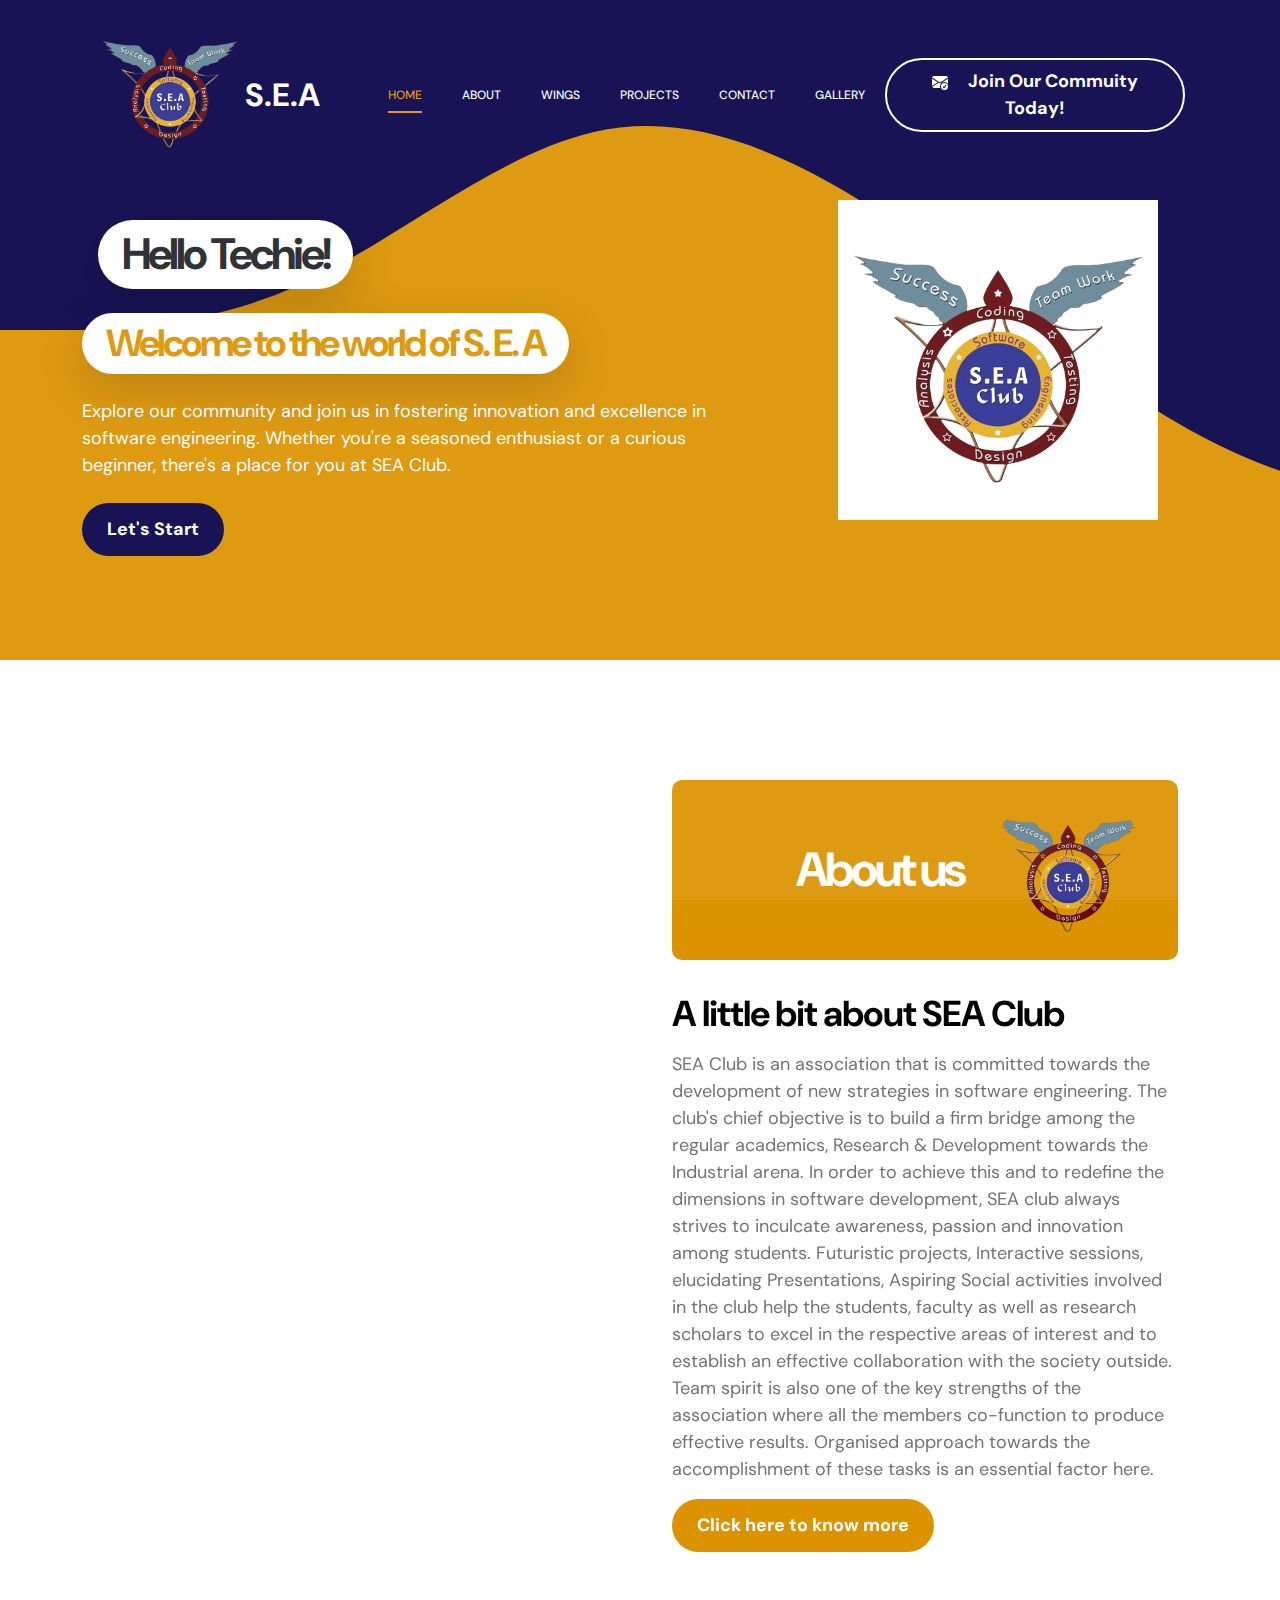
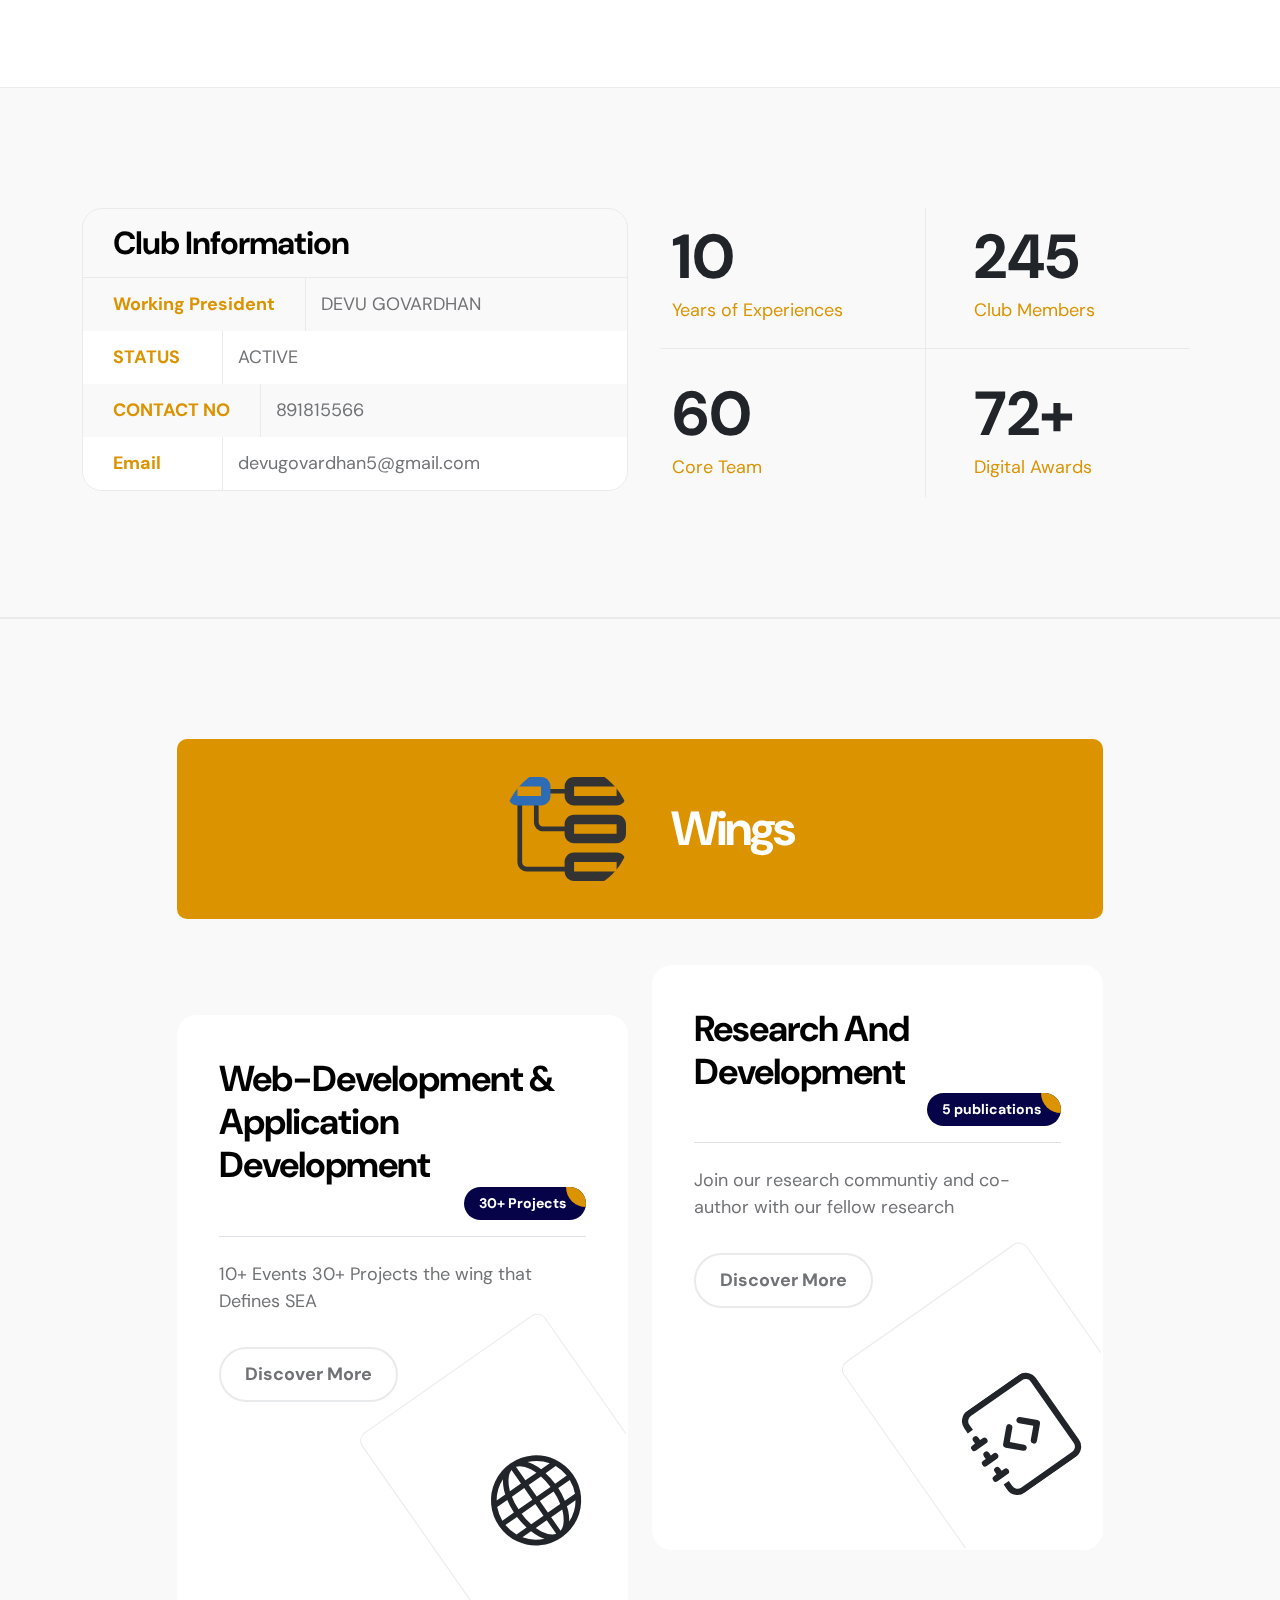
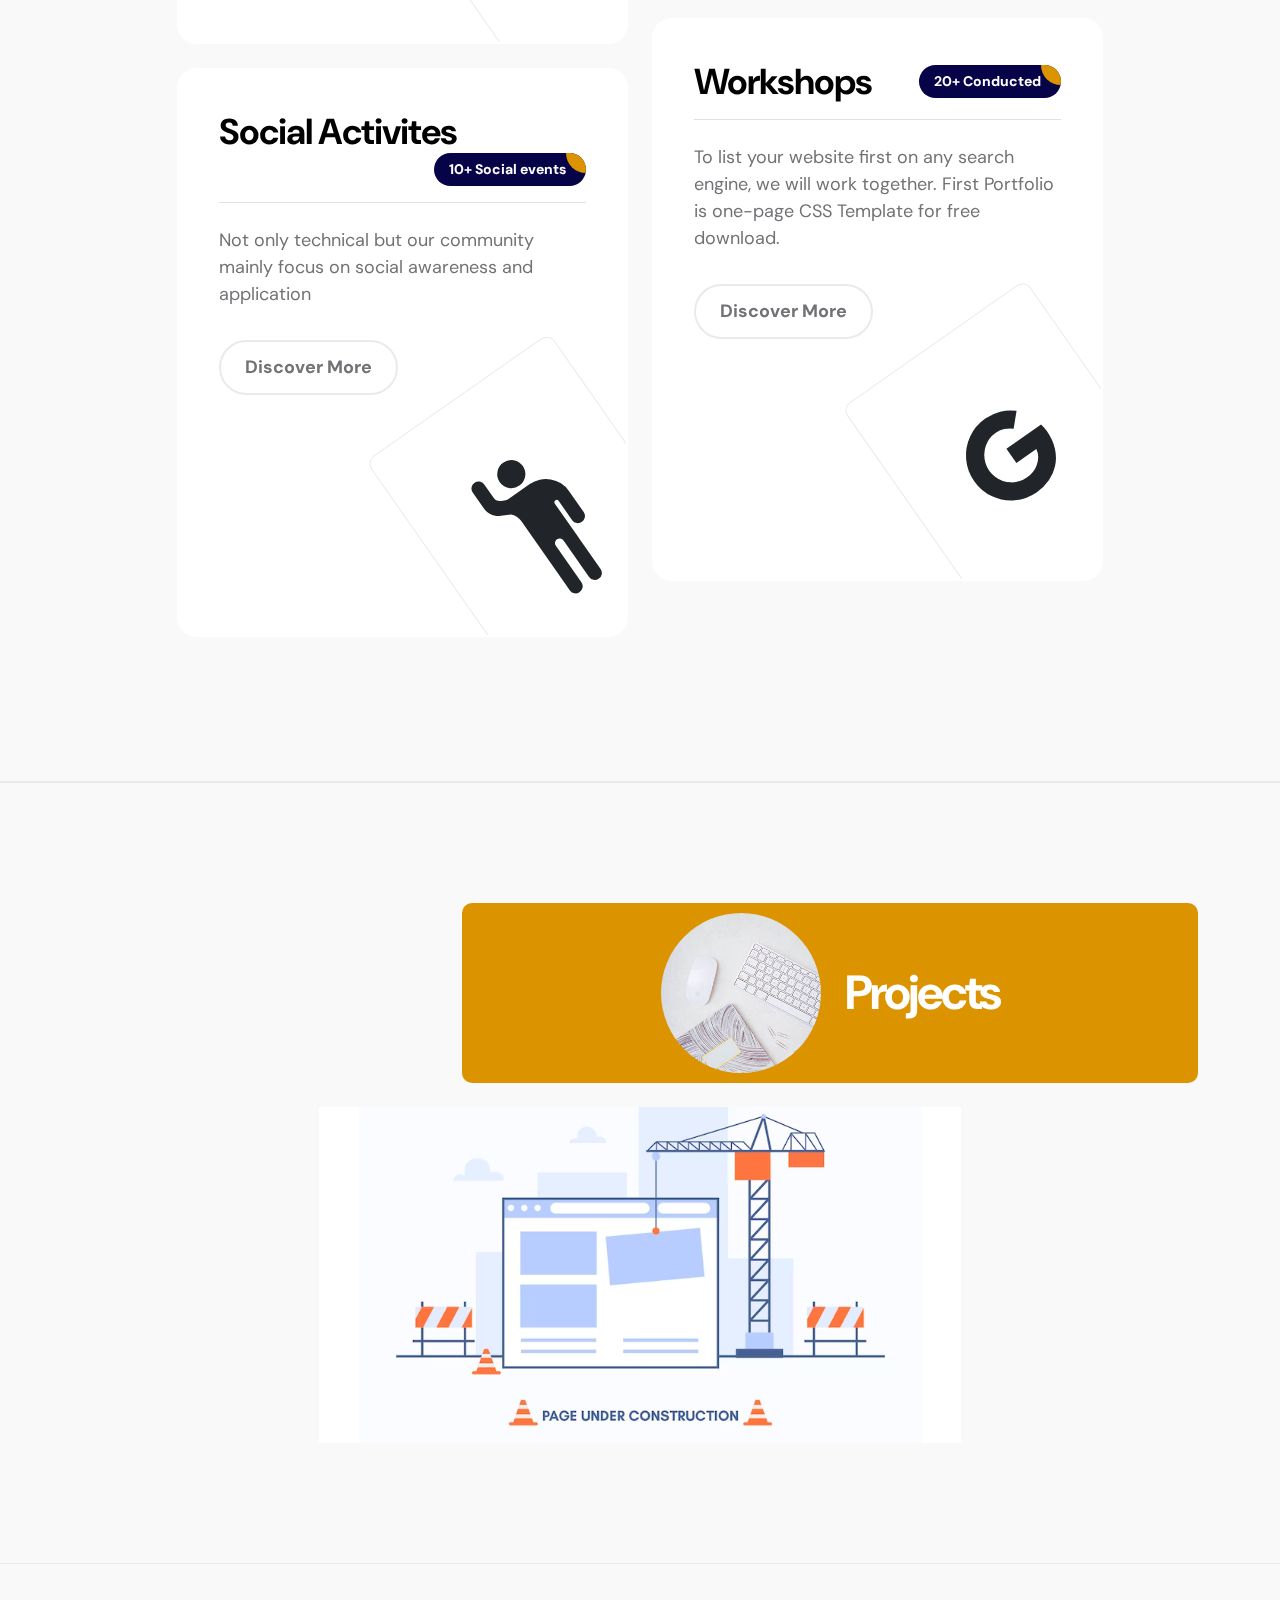
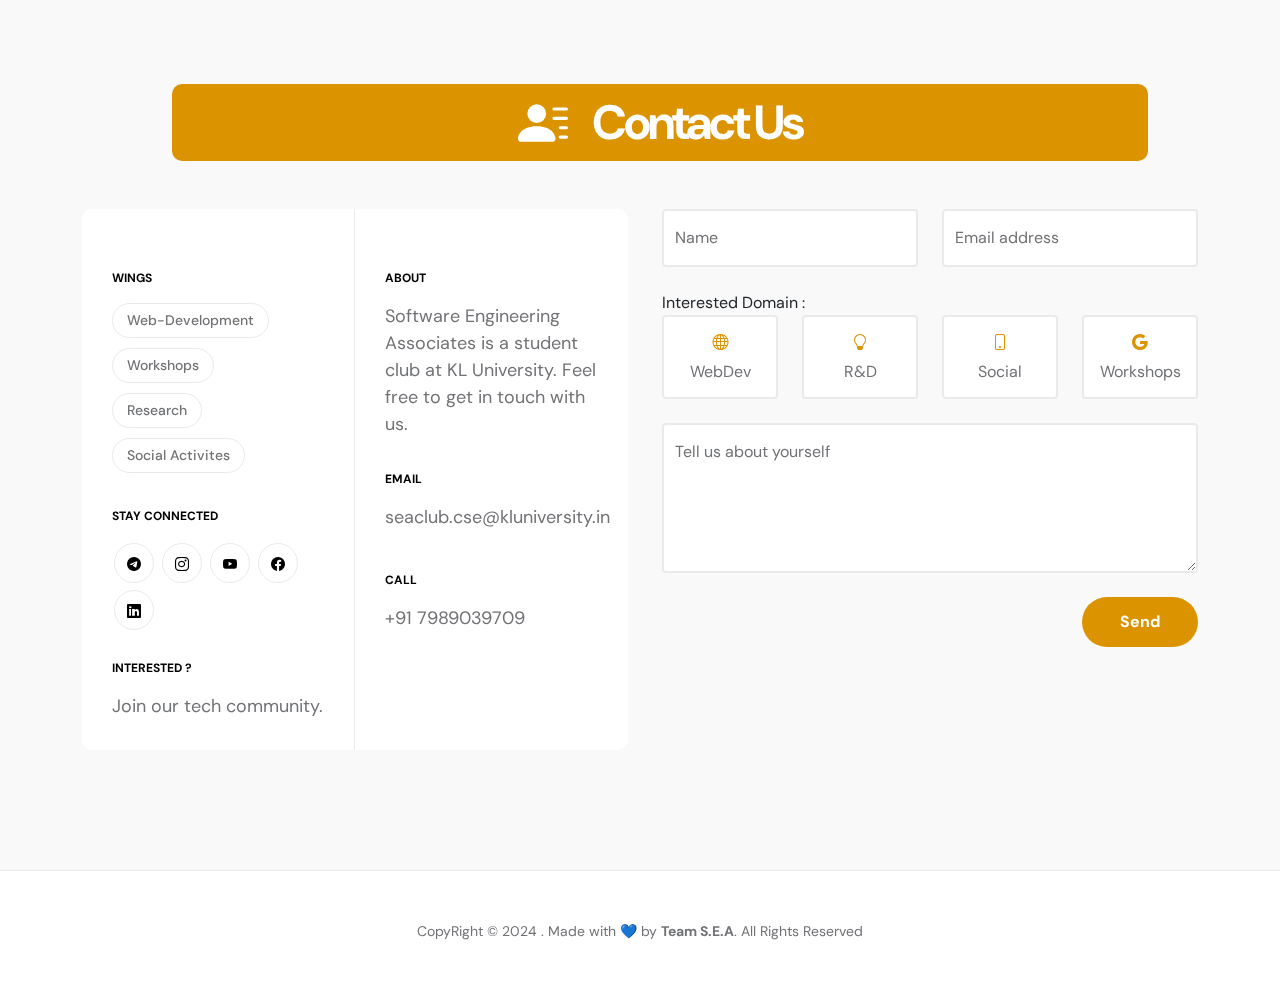
<file: index.html>
<!doctype html>
<html lang="en">
    <head>
        <meta charset="utf-8">
        <meta name="viewport" content="width=device-width, initial-scale=1">

        <meta name="description" content="">
        <meta name="author" content="TemplateMo">

        <title>SEA | Home</title>
        <link rel="icon" type="image/x-icon" href="/images/sea.png" style="object-fit: fill;">

        <!-- CSS FILES -->
        <link rel="preconnect" href="https://fonts.googleapis.com">
        
        <link rel="preconnect" href="https://fonts.gstatic.com" crossorigin>
        
        <link href="https://fonts.googleapis.com/css2?family=DM+Sans:wght@400;500;700&display=swap" rel="stylesheet">

        <link href="css/bootstrap.min.css" rel="stylesheet">

        <link href="css/bootstrap-icons.css" rel="stylesheet">

        <link href="css/magnific-popup.css" rel="stylesheet">

        <link href="css/templatemo-first-portfolio-style.css" rel="stylesheet">

        <style>
             .carousel-container {
            display: flex;
            justify-content: center;
            align-items: center;
            height: 75vh;
            width: 85vh;
            zoom: 4;
        }

        .zoom-out-image {
        width: 100%; /* Adjust the width as needed */
        max-width: 200px; /* Set a maximum width if necessary */
         /* Adjust the scale factor (less than 1 to zoom out) */
    }
        
        </style>
        

    </head>
    
    <body>

        <section class="preloader">
            <div class="spinner">
                <span class="spinner-rotate"></span>    
            </div>
        </section>

            <nav class="navbar navbar-expand-lg">
                <div class="container">

                    <button class="navbar-toggler" type="button" data-bs-toggle="collapse" data-bs-target="#navbarNav" aria-controls="navbarNav" aria-expanded="false" aria-label="Toggle navigation">
                        <span class="navbar-toggler-icon"></span>
                    </button>
                   

                   <a href="index.html"> <div style="height: 150px; width: 150px; background-image: url(images/sea.png); background-size: cover; background-repeat: no-repeat; margin-top: -10px;"></div></a>  
                    
                    <a href="index.html" class="navbar-brand mx-auto mx-lg-0">S.E.A</a>
                    
                    

                    
            

                    <div class="collapse navbar-collapse" id="navbarNav">
                        <ul class="navbar-nav ms-lg-5">
                            <li class="nav-item">
                                <a class="nav-link click-scroll" href="#section_1">Home</a>
                            </li>

                            <li class="nav-item">
                                <a class="nav-link click-scroll" href="#section_2">About</a>
                            </li>

                            <li class="nav-item">
                                <a class="nav-link click-scroll" href="#section_3">Wings</a>    
                            </li>

                            <li class="nav-item">
                                <a class="nav-link click-scroll" href="#section_4">Projects</a>
                            </li>

                            <li class="nav-item">
                                <a class="nav-link click-scroll" href="#section_5">Contact</a>
                            </li>
                            <li class="nav-item">
                                <a class="nav-link click-scroll" href="./galleryinterface.html">Gallery</a>
                            </li>
                        </ul>

                        <div class="d-lg-flex align-items-center d-none ms-auto">
                            <!-- Replace the existing icon with your SVG code -->
                           
                            
                            <a class="custom-btn btn" href="#section_5">
                                <svg xmlns="http://www.w3.org/2000/svg" width="16" height="16" fill="currentColor" class="bi bi-envelope-check-fill me-3" viewBox="0 0 16 16">
                                    <path d="M.05 3.555A2 2 0 0 1 2 2h12a2 2 0 0 1 1.95 1.555L8 8.414.05 3.555ZM0 4.697v7.104l5.803-3.558zM6.761 8.83l-6.57 4.026A2 2 0 0 0 2 14h6.256A4.493 4.493 0 0 1 8 12.5a4.49 4.49 0 0 1 1.606-3.446l-.367-.225L8 9.586l-1.239-.757ZM16 4.697v4.974A4.491 4.491 0 0 0 12.5 8a4.49 4.49 0 0 0-1.965.45l-.338-.207z"/>
                                    <path d="M16 12.5a3.5 3.5 0 1 1-7 0 3.5 3.5 0 0 1 7 0m-1.993-1.679a.5.5 0 0 0-.686.172l-1.17 1.95-.547-.547a.5.5 0 0 0-.708.708l.774.773a.75.75 0 0 0 1.174-.144l1.335-2.226a.5.5 0 0 0-.172-.686Z"/>
                                </svg>
                                Join Our Commuity Today!
                            </a>
                        </div>
                        
                    </div>
                    
                </div>
                
            </nav>

            <main>
                
                <section class="hero d-flex justify-content-center align-items-center" id="section_1">
                    <div class="container">
                        <div class="row">
                            
                            <div class="col-lg-7 col-12">
                                <div class="hero-text">
                                    <div class="hero-title-wrap d-flex align-items-center mb-4">
                                        
                                    
                                        <h1 class="hero-title ms-3 mb-0">Hello Techie!</h1>
                                    </div>

                                    <h2 class="mb-4">Welcome to the world of S. E. A </h2>
                                    <p class="mb-4" style="color: white;">Explore our community and join us in fostering innovation and excellence in software engineering. Whether you're a seasoned enthusiast or a curious beginner, there's a place for you at SEA Club.</p>
                                    <p class="mb-4"><a class="custom-btn btn custom-link" href="#section_2">Let's Start</a></p>
                                </div>
                                
                            </div>

                            <div class="col-lg-5 col-12 position-relative" style="margin-top: 100px; margin-left: -200px;">
                                <div class="hero-image-wrap" style="background-color: transparent; margin-bottom: 300px;">
                                    <iframe src="test.html" width="800" height="800" style="border: none;  "></iframe>
                                    <div class="carousel-container">
                                        <!-- Include your carousel HTML here -->
                                       
                                    </div>
                                </div>
                            </div>
                            

                        </div>
                    </div>
                    
                    

                <svg xmlns="http://www.w3.org/2000/svg" viewBox="0 0 1440 320"><path fill="#070349" fill-opacity="1" d="M0,160L24,160C48,160,96,160,144,138.7C192,117,240,75,288,64C336,53,384,75,432,106.7C480,139,528,181,576,208C624,235,672,245,720,240C768,235,816,213,864,186.7C912,160,960,128,1008,133.3C1056,139,1104,181,1152,202.7C1200,224,1248,224,1296,197.3C1344,171,1392,117,1416,90.7L1440,64L1440,0L1416,0C1392,0,1344,0,1296,0C1248,0,1200,0,1152,0C1104,0,1056,0,1008,0C960,0,912,0,864,0C816,0,768,0,720,0C672,0,624,0,576,0C528,0,480,0,432,0C384,0,336,0,288,0C240,0,192,0,144,0C96,0,48,0,24,0L0,0Z"></path></svg>
            </section>


            <section class="about section-padding" id="section_2">
                <div class="container">
                    <div class="row">

                        <div class="col-lg-6 col-12">
                          <div class="vide-container"><iframe width="560" height="780" src="https://www.youtube.com/embed/N8M2fINacYc?si=ihJ5lWz8V_uYUuEA" title="YouTube video player" frameborder="5" allow="accelerometer; autoplay; clipboard-write; encrypted-media; gyroscope; picture-in-picture; web-share" allowfullscreen></iframe></div>
                        </div>

                        <div class="col-lg-6 col-12 mt-5 mt-lg-0">
                            <div class="about-thumb">

                                <div class="section-title-wrap d-flex justify-content-end align-items-center mb-4">
                                    <h2 class="text-white me-4 mb-0">About us</h2>

                                    <img src="images/sea.png" class="avatar-image img-fluid" alt="">
                                </div>

                                <h3 class="pt-2 mb-3">A little bit about SEA Club</h3>

                                <p></p>

                            
                                <p>SEA Club is an association that is committed towards the development of new strategies in software engineering. The club's chief objective is to build a firm bridge among the regular academics, Research & Development towards the Industrial arena. In order to achieve this and to redefine the dimensions in software development, SEA club always strives to inculcate awareness, passion and innovation among students. Futuristic projects, Interactive sessions, elucidating Presentations, Aspiring Social activities involved in the club help the students, faculty as well as research scholars to excel in the respective areas of interest and to establish an effective collaboration with the society outside. Team spirit is also one of the key strengths of the association where all the members co-function to produce effective results. Organised approach towards the accomplishment of these tasks is an essential factor here.</p>
                            
                                    <a class="custom-btn btn" href="aboutus.html">
                                        Click here to know more
                                    </a>
                                
                            
                            </div>
                        </div>

                    </div>
                </div>
            </section>

            <section class="featured section-padding">
                <div class="container">
                    <div class="row">

                        <div class="col-lg-6 col-12">
                            <div class="profile-thumb">
                                <div class="profile-title">
                                    <h4 class="mb-0">Club Information</h4>
                                </div>

                                <div class="profile-body">
                                    <p>
                                        <span class="profile-small-title">Working President</span> 
                                        <span>DEVU GOVARDHAN</span>
                                    </p>

                                    <p>
                                        <span class="profile-small-title">STATUS</span> 
                                        <span>ACTIVE</span>
                                    </p>

                                    <p>
                                        <span class="profile-small-title">CONTACT NO</span> 
                                         <span><a href="tel: 305-240-9671">891815566</a></span>
                                    </p>

                                    <p>
                                        <span class="profile-small-title">Email</span> 
                                        <span><a href="mailto:devugovardhan5@gmail.com">devugovardhan5@gmail.com</a></span>
                                    </p>
                                </div>
                            </div>
                        </div>

                        <div class="col-lg-6 col-12 mt-5 mt-lg-0">
                            <div class="about-thumb">
                                <div class="row">
                                    <div class="col-lg-6 col-6 featured-border-bottom py-2">
                                        <strong class="featured-numbers">10</strong>

                                        <p class="featured-text">Years of Experiences</p>
                                    </div>

                                    <div class="col-lg-6 col-6 featured-border-start featured-border-bottom ps-5 py-2">
                                        <strong class="featured-numbers">245</strong>

                                        <p class="featured-text">Club Members</p>
                                    </div>

                                    <div class="col-lg-6 col-6 pt-4">
                                        <strong class="featured-numbers">60</strong>

                                        <p class="featured-text">Core Team</p>
                                    </div>

                                    <div class="col-lg-6 col-6 featured-border-start ps-5 pt-4">
                                        <strong class="featured-numbers">72+</strong>

                                        <p class="featured-text">Digital Awards</p>
                                    </div>
                                </div>
                            </div>
                        </div>

                    </div>
                </div>
            </section>


            <!-- <section class="clients section-padding">
                <div class="container">
                    <div class="row align-items-center">

                        <div class="col-lg-12 col-12">
                            <h3 class="text-center mb-5">Companies I've had worked</h3>
                        </div>

                        <div class="col-lg-2 col-4 ms-auto clients-item-height">
                            <img src="images/clients/cachet.svg" class="clients-image img-fluid" alt="">
                        </div>

                        <div class="col-lg-2 col-4 clients-item-height">
                            <img src="images/clients/guitar-center.svg" class="clients-image img-fluid" alt="">
                        </div>

                        <div class="col-lg-2 col-4 clients-item-height">
                            <img src="images/clients/tokico.svg" class="clients-image img-fluid" alt="">
                        </div>

                        <div class="col-lg-2 col-4 clients-item-height">
                            <img src="images/clients/shopify.svg" class="clients-image img-fluid" alt="">
                        </div>

                        <div class="col-lg-2 col-4 me-auto clients-item-height">
                            <img src="images/clients/profil-rejser.svg" class="clients-image img-fluid" alt="">
                        </div>

                    </div>
                </div>
            </section> -->


            <section class="services section-padding" id="section_3">
                <div class="container">
                    <div class="row">

                        <div class="col-lg-10 col-12 mx-auto">
                            <div class="section-title-wrap d-flex justify-content-center align-items-center mb-5">
                                <img src="images/flow_chart.svg" class="avatar-image img-fluid" alt=""  style="transform: scale(0.8);">

                                <h2 class="text-white ms-4 mb-0">Wings</h2>
                            </div>

                            <div class="row pt-lg-5">
                                <div class="col-lg-6 col-12">
                                    <div class="services-thumb">
                                        <div class="d-flex flex-wrap align-items-center border-bottom mb-4 pb-3">
                                            <h3 class="mb-0">Web-Development & Application Development</h3>

                                            <div class="services-price-wrap ms-auto">
                                                <p class="services-price-text mb-0">30+ Projects</p>
                                                <div class="services-price-overlay"></div>
                                            </div>
                                        </div>

                                        <p>10+ Events 30+ Projects the wing that Defines SEA</p>

                                        <a href="wings_web.html" class="custom-btn custom-border-btn btn mt-3">Discover More</a>

                                        <div class="services-icon-wrap d-flex justify-content-center align-items-center">
                                            <i class="services-icon bi-globe"></i>
                                        </div>
                                    </div>
                                </div>

                                <div class="col-lg-6 col-12">
                                    <div class="services-thumb services-thumb-up">
                                        <div class="d-flex flex-wrap align-items-center border-bottom mb-4 pb-3">
                                            <h3 class="mb-0">Research And Development</h3>

                                            <div class="services-price-wrap ms-auto">
                                                <p class="services-price-text mb-0">5 publications</p>
                                                <div class="services-price-overlay"></div>
                                            </div>
                                        </div>

                                        <p>Join our research communtiy and co-author with our fellow research</p>

                                        <a href="wings_rd.html" class="custom-btn custom-border-btn btn mt-3">Discover More</a>

                                        <div class="services-icon-wrap d-flex justify-content-center align-items-center">
                                            <svg xmlns="http://www.w3.org/2000/svg" width="100" height="100" fill="currentColor" class="bi bi-journal-code" viewBox="0 0 16 16">
                                                <path fill-rule="evenodd" d="M8.646 5.646a.5.5 0 0 1 .708 0l2 2a.5.5 0 0 1 0 .708l-2 2a.5.5 0 0 1-.708-.708L10.293 8 8.646 6.354a.5.5 0 0 1 0-.708m-1.292 0a.5.5 0 0 0-.708 0l-2 2a.5.5 0 0 0 0 .708l2 2a.5.5 0 0 0 .708-.708L5.707 8l1.647-1.646a.5.5 0 0 0 0-.708z"/>
                                                <path d="M3 0h10a2 2 0 0 1 2 2v12a2 2 0 0 1-2 2H3a2 2 0 0 1-2-2v-1h1v1a1 1 0 0 0 1 1h10a1 1 0 0 0 1-1V2a1 1 0 0 0-1-1H3a1 1 0 0 0-1 1v1H1V2a2 2 0 0 1 2-2"/>
                                                <path d="M1 5v-.5a.5.5 0 0 1 1 0V5h.5a.5.5 0 0 1 0 1h-2a.5.5 0 0 1 0-1zm0 3v-.5a.5.5 0 0 1 1 0V8h.5a.5.5 0 0 1 0 1h-2a.5.5 0 0 1 0-1zm0 3v-.5a.5.5 0 0 1 1 0v.5h.5a.5.5 0 0 1 0 1h-2a.5.5 0 0 1 0-1z"/>
                                              </svg>
                                        </div>
                                    </div>
                                </div>

                                <div class="col-lg-6 col-12">
                                    <div class="services-thumb">
                                        <div class="d-flex flex-wrap align-items-center border-bottom mb-4 pb-3">
                                            <h3 class="mb-0">Social Activites</h3>

                                            <div class="services-price-wrap ms-auto">
                                                <p class="services-price-text mb-0">10+ Social events</p>
                                                <div class="services-price-overlay"></div>
                                            </div>
                                        </div>

                                        <p>Not only technical but our community mainly focus on social awareness and application</p>

                                        <a href="wings_social.html" class="custom-btn custom-border-btn btn mt-3">Discover More</a>

                                        <div class="services-icon-wrap d-flex justify-content-center align-items-center">
                                            <svg xmlns="http://www.w3.org/2000/svg" width="150" height="150" fill="currentColor" class="bi bi-person-raised-hand" viewBox="0 0 16 16">
                                                <path d="M6 6.207v9.043a.75.75 0 0 0 1.5 0V10.5a.5.5 0 0 1 1 0v4.75a.75.75 0 0 0 1.5 0v-8.5a.25.25 0 1 1 .5 0v2.5a.75.75 0 0 0 1.5 0V6.5a3 3 0 0 0-3-3H6.236a.998.998 0 0 1-.447-.106l-.33-.165A.83.83 0 0 1 5 2.488V.75a.75.75 0 0 0-1.5 0v2.083c0 .715.404 1.37 1.044 1.689L5.5 5c.32.32.5.754.5 1.207"/>
                                                <path d="M8 3a1.5 1.5 0 1 0 0-3 1.5 1.5 0 0 0 0 3"/>
                                              </svg>
                                        </div>
                                    </div>
                                </div>
                                <div class="col-lg-6 col-12">
                                    <div class="services-thumb services-thumb-up">
                                        <div class="d-flex flex-wrap align-items-center border-bottom mb-4 pb-3">
                                            <h3 class="mb-0">Workshops</h3>

                                            <div class="services-price-wrap ms-auto">
                                                <p class="services-price-text mb-0">20+ Conducted</p>
                                                <div class="services-price-overlay"></div>
                                            </div>
                                        </div>

                                        <p>To list your website first on any search engine, we will work together. First Portfolio is one-page CSS Template for free download.</p>

                                        <a href="wings_workshops.html" class="custom-btn custom-border-btn btn mt-3">Discover More</a>

                                        <div class="services-icon-wrap d-flex justify-content-center align-items-center">
                                            <i class="services-icon bi-google"></i>
                                        </div>
                                    </div>
                                </div>
                            </div>
                        </div>
                    </div>
                </div>
            </section>
 <section class="services section-padding" id="section_4">
                <div class="container">
                    <div class="row">

                        <div class="col-lg-8 col-md-8 col-12 ms-auto">
                            <div class="section-title-wrap d-flex justify-content-center align-items-center mb-4">
                                <img src="images/white-desk-work-study-aesthetics.jpg" class="avatar-image img-fluid" alt="">

                                <h2 class="text-white ms-4 mb-0">Projects</h2>
                            </div>
                        </div>
                       
                         <div>
                            <center>

                                <img src="./images/wip.png" alt="">
                            </center>
                        </div> 
                        <!-- <br>
                        <div style="width: 250px; height: 250px;">
                            
                            <div class="tenor-gif-embed" data-postid="16947204" data-share-method="host" data-aspect-ratio="1.33891" data-width="100%"><a href="https://tenor.com/view/tom-and-jerry-preparing-house-making-build-gif-16947204">Tom And Jerry Preparing GIF</a>from Tom And Jerry GIFs</a></div> <script type="text/javascript" async src="https://tenor.com/embed.js"></script>
                        </div> -->
</div>
</div>
</section>
            <!-- <section class="services section-padding" id="section_4">
                <div class="container">
                    <div class="row">

                        <div class="col-lg-8 col-md-8 col-12 ms-auto">
                            <div class="section-title-wrap d-flex justify-content-center align-items-center mb-4">
                                <img src="images/white-desk-work-study-aesthetics.jpg" class="avatar-image img-fluid" alt="">

                                <h2 class="text-white ms-4 mb-0">Projects</h2>
                            </div>
                        </div>

                        <div class="clearfix"></div>

                        <div class="col-lg-4 col-md-6 col-12">
                            <div class="projects-thumb">
                                <div class="projects-info">
                                    <small class="projects-tag">Branding</small>

                                    <h3 class="projects-title">Zoik agency</h3>
                                </div>

                                <a href="images/projects/nikhil-KO4io-eCAXA-unsplash.jpg" class="popup-image">
                                    <img src="images/projects/nikhil-KO4io-eCAXA-unsplash.jpg" class="projects-image img-fluid" alt="">
                                </a>
                            </div>
                        </div>

                        <div class="col-lg-4 col-md-6 col-12">
                            <div class="projects-thumb">
                                <div class="projects-info">
                                    <small class="projects-tag">Photography</small>

                                    <h3 class="projects-title">The Watch</h3>
                                </div>

                                <a href="images/projects/the-5th-IQYR7N67dhM-unsplash.jpg" class="popup-image">
                                    <img src="images/projects/the-5th-IQYR7N67dhM-unsplash.jpg" class="projects-image img-fluid" alt="">
                                </a>
                            </div>
                        </div>

                        <div class="col-lg-4 col-md-6 col-12">
                            <div class="projects-thumb">
                                <div class="projects-info">
                                    <small class="projects-tag">Website</small>

                                    <h3 class="projects-title">Polo</h3>
                                </div>

                                <a href="images/projects/true-agency-9Bjog5FZ-oc-unsplash.jpg" class="popup-image">
                                    <img src="images/projects/true-agency-9Bjog5FZ-oc-unsplash.jpg" class="projects-image img-fluid" alt="">
                                </a>
                            </div>
                        </div>

                    </div>
                </div>
            </section> -->

            <section class="contact section-padding" id="section_5">
                    <div class="container">
                        <div class="row">

                            <div class="col-lg-6 col-md-8 col-12" style="margin-left: 90px; width: 1000px;">
                                <div class="section-title-wrap d-flex justify-content-center align-items-center mb-5">
                                    <svg xmlns="http://www.w3.org/2000/svg" width="50" height="50   " fill="white" class="bi bi-person-lines-fill" viewBox="0 0 16 16">
                                        <path d="M6 8a3 3 0 1 0 0-6 3 3 0 0 0 0 6m-5 6s-1 0-1-1 1-4 6-4 6 3 6 4-1 1-1 1zM11 3.5a.5.5 0 0 1 .5-.5h4a.5.5 0 0 1 0 1h-4a.5.5 0 0 1-.5-.5m.5 2.5a.5.5 0 0 0 0 1h4a.5.5 0 0 0 0-1zm2 3a.5.5 0 0 0 0 1h2a.5.5 0 0 0 0-1zm0 3a.5.5 0 0 0 0 1h2a.5.5 0 0 0 0-1z"/>
                                      </svg>

                                    <h2 class="text-white ms-4 mb-0">Contact Us</h2>
                                </div>
                            </div>

                            <div class="clearfix"></div>

                            <div class="col-lg-3 col-md-6 col-12 pe-lg-0">
                                <div class="contact-info contact-info-border-start d-flex flex-column">
                                    <strong class="site-footer-title d-block mb-3">Wings</strong>

                                    <ul class="footer-menu">
                                        <li class="footer-menu-item"><a href="wings_web.html" class="footer-menu-link">Web-Development</a></li>

                                        <li class="footer-menu-item"><a href="wings_workshops.html" class="footer-menu-link">Workshops</a></li>

                                        <li class="footer-menu-item"><a href="wings_rd.html" class="footer-menu-link">Research</a></li>

                                        <li class="footer-menu-item"><a href="wings_social.html" class="footer-menu-link">Social Activites</a></li>
                                    </ul>

                                    <strong class="site-footer-title d-block mt-4 mb-3">Stay connected</strong>

                                    <ul class="social-icon">
                                        <li class="social-icon-item"><a href="https://t.me/klefsea" target="_blank" class="social-icon-link bi-telegram"></a></li>

                                        <li class="social-icon-item"><a href="https://www.instagram.com/klefsea_club/" target="_blank" class="social-icon-link bi-instagram"></a></li>

                                        <li class="social-icon-item"><a href="https://www.youtube.com/channel/UCxzBZcTTpP7n20gMUBLfEhA" target="_blank" class="social-icon-link bi-youtube"></a></li>

                                        <li class="social-icon-item"><a href="https://www.facebook.com/kluseapage" target="_blank" class="social-icon-link bi-facebook"></a></li>

                                        <li class="social-icon-item"><a href="https://in.linkedin.com/company/kl-sea-club" target="_blank" class="social-icon-link bi-linkedin"></a></li>

                                    </ul>

                                    <strong class="site-footer-title d-block mt-4 mb-3">Interested ?</strong>

                                    <p class="mb-0">Join our tech community.</p>
                                </div>
                            </div>

                            <div class="col-lg-3 col-md-6 col-12 ps-lg-0">
                                <div class="contact-info d-flex flex-column">
                                    <strong class="site-footer-title d-block mb-3">About</strong>

                                    <p class="mb-2">
                                        Software Engineering Associates is a student club at KL University. Feel free to get in touch with us.
                              </p>

                                    <strong class="site-footer-title d-block mt-4 mb-3">Email</strong>

                                    <p>
                                        <a href="mailto:seaclub.cse@kluniversity.in">
                                            seaclub.cse@kluniversity.in
                                        </a>
                                    </p>

                                    <strong class="site-footer-title d-block mt-4 mb-3">Call</strong>

                                    <p class="mb-0">
                                        <a href="tel: +91 7989039709">
                                            +91 7989039709
                                        </a>
                                    </p>
                                </div>
                            </div>

                            <div class="col-lg-6 col-12 mt-5 mt-lg-0">
                                <form action="#" method="get" class="custom-form contact-form" role="form">
                                    <div class="row">
                                        <div class="col-lg-6 col-md-6 col-12">
                                            <div class="form-floating">
                                                <input type="text" name="name" id="name" class="form-control" placeholder="Name" required="">
                                                
                                                <label for="floatingInput">Name</label>
                                            </div>
                                        </div>

                                        <div class="col-lg-6 col-md-6 col-12"> 
                                            <div class="form-floating">
                                                <input type="email" name="email" id="email" pattern="[^ @]*@[^ @]*" class="form-control" placeholder="Email address" required="">
                                                
                                                <label for="floatingInput">Email address</label>
                                            </div>
                                        </div>
                                        <label >Interested Domain :</label>
                                        <div class="col-lg-3 col-md-6 col-6">
                                            
                                            <div class="form-check form-check-inline">
                                                <input name="website" type="checkbox" class="form-check-input" id="inlineCheckbox1" value="1">

                                                <label class="form-check-label" for="inlineCheckbox1">
                                                    <i class="bi-globe form-check-icon"></i>
                                                    <span class="form-check-label-text">WebDev</span>
                                                </label>
                                          </div>
                                        </div>

                                        <div class="col-lg-3 col-md-6 col-6">
                                            <div class="form-check form-check-inline">
                                                <input name="branding" type="checkbox" class="form-check-input" id="inlineCheckbox2" value="1">

                                                <label class="form-check-label" for="inlineCheckbox2">
                                                    <i class="bi-lightbulb form-check-icon"></i>
                                                    <span class="form-check-label-text">R&D</span>
                                                </label>
                                            </div>
                                        </div>

                                        <div class="col-lg-3 col-md-6 col-6">
                                            <div class="form-check form-check-inline">
                                                <input name="ecommerce" type="checkbox" class="form-check-input" id="inlineCheckbox3" value="1">

                                                <label class="form-check-label" for="inlineCheckbox3">
                                                    <i class="bi-phone form-check-icon"></i>
                                                    <span class="form-check-label-text">Social</span>
                                                </label>
                                            </div>
                                        </div>

                                        <div class="col-lg-3 col-md-6 col-6">
                                            <div class="form-check form-check-inline me-0">
                                                <input name="seo" type="checkbox" class="form-check-input" id="inlineCheckbox4" value="1">

                                                <label class="form-check-label" for="inlineCheckbox4">
                                                    <i class="bi-google form-check-icon"></i>
                                                    <span class="form-check-label-text">Workshops</span>
                                                </label>
                                            </div>
                                        </div>

                                        <div class="col-lg-12 col-12">
                                            <div class="form-floating">
                                                <textarea class="form-control" id="message" name="message" placeholder="Tell me about the project"></textarea>
                                                
                                                <label for="floatingTextarea">Tell us about yourself</label>
                                            </div>
                                        </div>

                                        <div class="col-lg-3 col-12 ms-auto">
                                            <button type="submit" class="form-control">Send</button>
                                        </div>

                                    </div>
                                </form>
                            </div>

                        </div>
                    </div>
                </div>
            </section>

        </main>

        <footer class="site-footer">
            <div class="container">
                <div class="row">

                    <div class="col-lg-12 col-12">
                        <div class="copyright-text-wrap">
                            <p class="mb-0">
                                CopyRight © 2024 . Made with 💙 by <a href="">Team S.E.A</a>. All Rights Reserved
                            </p>
                        </div>
                    </div>

                </div>
            </div>
        </footer>

        <!-- JAVASCRIPT FILES -->
        <script src="js/jquery.min.js"></script>
        <script src="js/bootstrap.min.js"></script>
        <script src="js/jquery.sticky.js"></script>
        <script src="js/click-scroll.js"></script>
        <script src="js/jquery.magnific-popup.min.js"></script>
        <script src="js/magnific-popup-options.js"></script>
        <script src="js/custom.js"></script>
        <script>
            OnlineWebFonts_Com({
    'Id':'.hehe',
    'Data':__Animations['38110'],
}).Play();
        </script>

    </body>
</html>
</file>
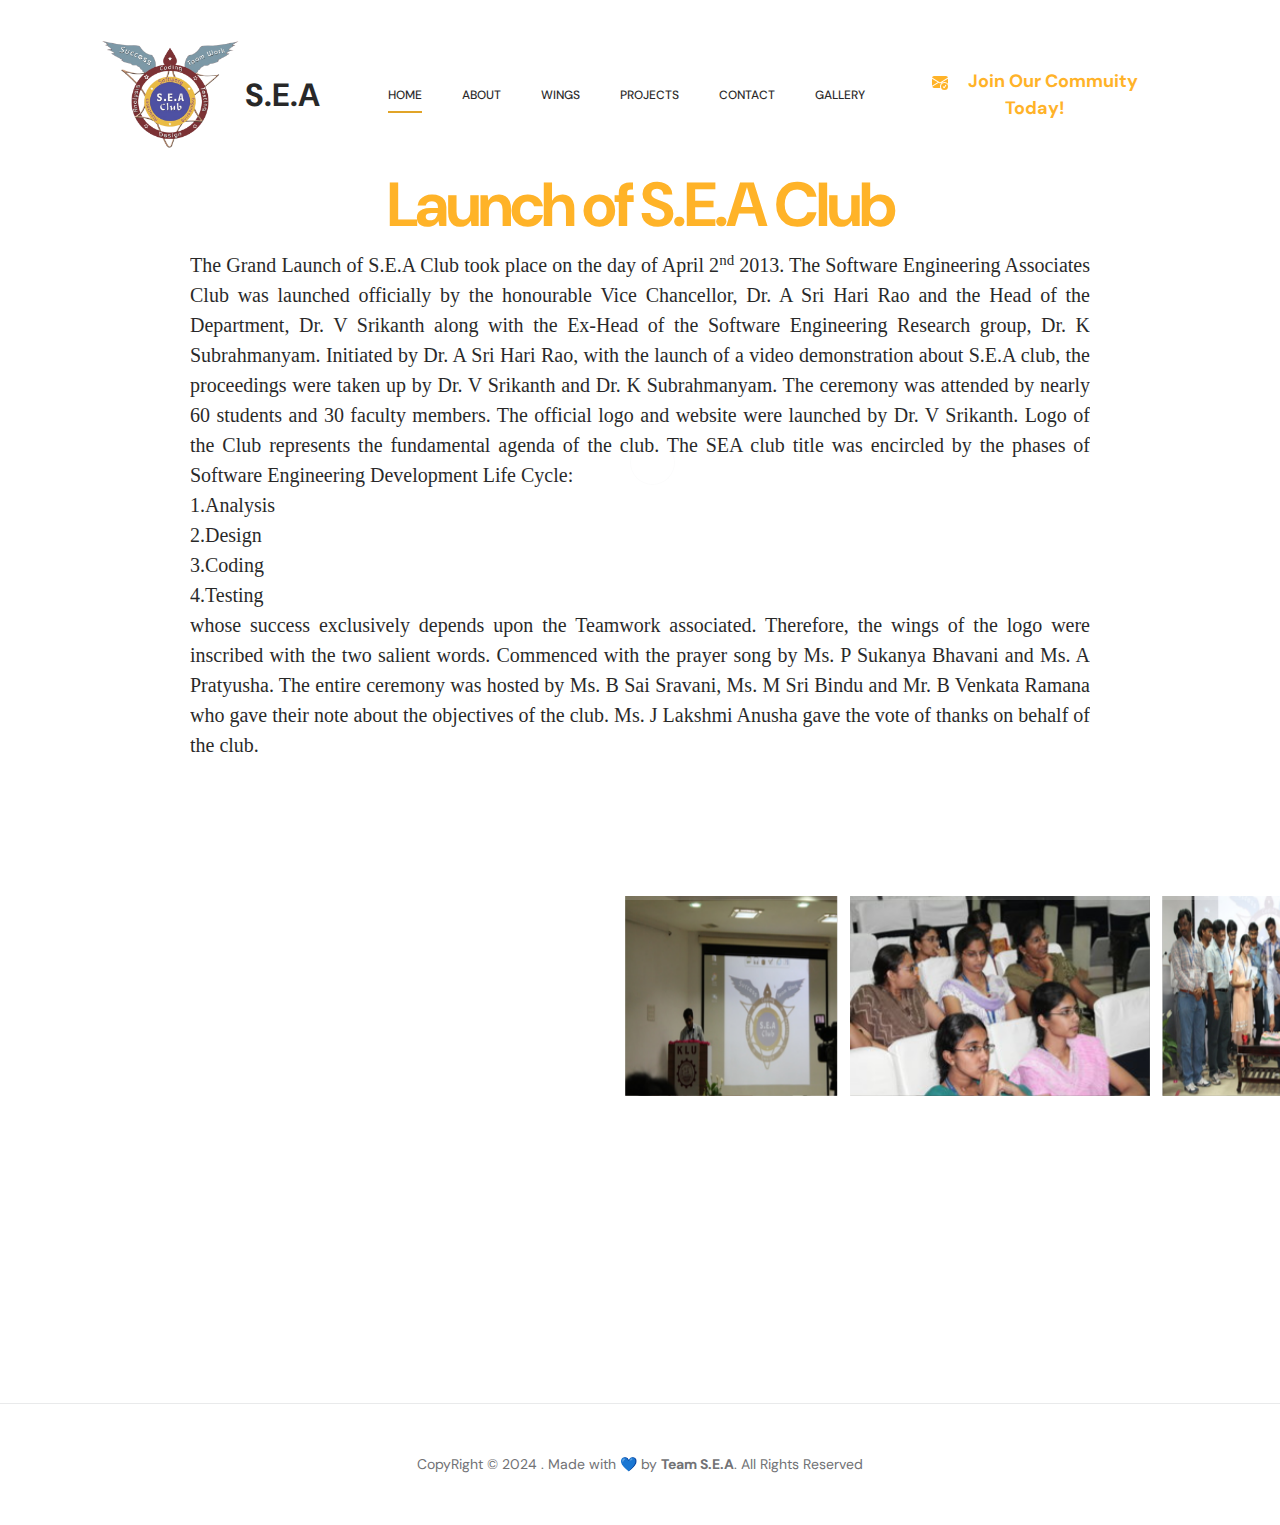
<file: clublaunch.html>
<!DOCTYPE html>
<html lang="en">
    <head>
        <meta charset="utf-8">
        <meta name="viewport" content="width=device-width, initial-scale=1">

        <meta name="description" content="">
        <meta name="author" content="TemplateMo">

        <title>SEA|About Us</title>
        <link rel="icon" type="image/x-icon" href="/images/sea.png" style="object-fit: fill;">

        <!-- CSS FILES -->
        <link rel="preconnect" href="https://fonts.googleapis.com">
        
        <link rel="preconnect" href="https://fonts.gstatic.com" crossorigin>
        
        <link href="https://fonts.googleapis.com/css2?family=DM+Sans:wght@400;500;700&display=swap" rel="stylesheet">

        <link href="css/bootstrap.min.css" rel="stylesheet">

        <link href="css/bootstrap-icons.css" rel="stylesheet">

        <link href="css/magnific-popup.css" rel="stylesheet">

        <link href="css/templatemo-first-portfolio-style.css" rel="stylesheet">
        
<!--

TemplateMo 578 First Portfolio

https://templatemo.com/tm-578-first-portfolio

-->
    </head>
<body>

    <section class="preloader">
        <div class="spinner">
            <span class="spinner-rotate"></span>    
        </div>
    </section>

    <nav class="navbar navbar-expand-lg">
        <div class="container">

            <button class="navbar-toggler" type="button" data-bs-toggle="collapse" data-bs-target="#navbarNav" aria-controls="navbarNav" aria-expanded="false" aria-label="Toggle navigation">
                <span class="navbar-toggler-icon"></span>
            </button>

            <a href="index.html"> <div style="height: 150px; width: 150px; background-image: url(images/sea.png); background-size: cover; background-repeat: no-repeat; margin-top: -10px;"></div></a>  
            <a href="index.html" class="navbar-brand mx-auto mx-lg-0" style="color: black;" >S.E.A</a>

            <div class="collapse navbar-collapse" id="navbarNav">
                <ul class="navbar-nav ms-lg-5">
                    <li class="nav-item">
                        <a class="nav-link click-scroll" href="index.html" style="color: black;">Home</a>
                    </li>

                    <li class="nav-item">
                        <a class="nav-link click-scroll" href="index.html#section_2" style="color: black;">About</a>
                    </li>

                    <li class="nav-item">
                        <a class="nav-link click-scroll" href="index.html#section_3" style="color: black;">Wings</a>
                    </li>

                    <li class="nav-item">
                        <a class="nav-link click-scroll" href="index.html#section_4" style="color: black;">Projects</a>
                    </li>

                    <li class="nav-item">
                        <a class="nav-link click-scroll" href="index.html#section_5"style="color: black;">Contact</a>
                    </li>
                    <li class="nav-item">
                        <a class="nav-link click-scroll" href="./galleryinterface.html" style="color: black;">Gallery</a>
                    </li>
                </ul>
                <div class="d-lg-flex align-items-center d-none ms-auto" >
                    <!-- Replace the existing icon with your SVG code -->
                   
                    
                    <a class="custom-btn btn" href="https://t.me/klefsea" target="_blank" style="color: orange;">
                        <svg xmlns="http://www.w3.org/2000/svg" width="16" height="16" fill="currentColor" class="bi bi-envelope-check-fill me-3" viewBox="0 0 16 16">
                            <path d="M.05 3.555A2 2 0 0 1 2 2h12a2 2 0 0 1 1.95 1.555L8 8.414.05 3.555ZM0 4.697v7.104l5.803-3.558zM6.761 8.83l-6.57 4.026A2 2 0 0 0 2 14h6.256A4.493 4.493 0 0 1 8 12.5a4.49 4.49 0 0 1 1.606-3.446l-.367-.225L8 9.586l-1.239-.757ZM16 4.697v4.974A4.491 4.491 0 0 0 12.5 8a4.49 4.49 0 0 0-1.965.45l-.338-.207z"/>
                            <path d="M16 12.5a3.5 3.5 0 1 1-7 0 3.5 3.5 0 0 1 7 0m-1.993-1.679a.5.5 0 0 0-.686.172l-1.17 1.95-.547-.547a.5.5 0 0 0-.708.708l.774.773a.75.75 0 0 0 1.174-.144l1.335-2.226a.5.5 0 0 0-.172-.686Z"/>
                        </svg>
                        Join Our Commuity Today!
                    </a>
                </div>
                </div>
            </div>

        </div>
    </nav>
    <br><br>
    <main>
        <section class="about section-padding" >
            <h1 class="page-title" style="text-align: center;"><span><div class="xyz" style="color:orange">Launch of S.E.A Club</div></span></h1>
         <p style="margin-left:190px; margin-right:190px; text-align: justify; font-family:Times New Roman; font-size:20px; line-height: 1.5;color:black;overflow: auto;">
The Grand Launch of S.E.A Club took place on the day of April 2<sup>nd</sup> 2013. The Software Engineering Associates Club was launched officially by the honourable Vice Chancellor, Dr. A Sri Hari Rao and the Head of the Department, Dr. V Srikanth along with the Ex-Head of the Software Engineering Research group, Dr. K Subrahmanyam. Initiated by Dr. A Sri Hari Rao, with the launch of a video demonstration about S.E.A club, the proceedings were taken up by Dr. V Srikanth and Dr. K Subrahmanyam. The ceremony was attended by nearly 60 students and 30 faculty members. The official logo and website were launched by Dr. V Srikanth. Logo of the Club represents the fundamental agenda of the club.
The SEA club title was encircled by the phases of Software Engineering Development Life Cycle:
<br>1.Analysis
<br>2.Design
<br>3.Coding
<br>4.Testing<br>
whose success exclusively depends upon the Teamwork associated. Therefore, the wings of the logo were inscribed with the two salient words. Commenced with the prayer song by Ms. P Sukanya Bhavani and Ms. A Pratyusha. The entire ceremony was hosted by Ms. B Sai Sravani, Ms. M Sri Bindu and Mr. B Venkata Ramana who gave their note about the objectives of the club. Ms. J Lakshmi Anusha gave the vote of thanks on behalf of the club.
</p>
        </section>
        <div >

            <center>
        
                <iframe src="clublaunchimages.html" width="2000" height="500" frameborder="0" ></iframe>
            </center>
        </div>


    </main>

    <footer class="site-footer">
        <div class="container">
            <div class="row">

                <div class="col-lg-12 col-12">
                    <div class="copyright-text-wrap">
                        <p class="mb-0">
                            CopyRight © 2024 . Made with 💙 by <a href="">Team S.E.A</a>. All Rights Reserved
                        </p>
                    </div>
                </div>

            </div>
        </div>
    </footer>

<!-- JAVASCRIPT FILES -->
<script src="js/jquery.min.js"></script>
<script src="js/bootstrap.min.js"></script>
<script src="js/jquery.sticky.js"></script>
<script src="js/click-scroll.js"></script>
<script src="js/jquery.magnific-popup.min.js"></script>
<script src="js/magnific-popup-options.js"></script>
<script src="js/custom.js"></script>


</body>
</html>
</file>
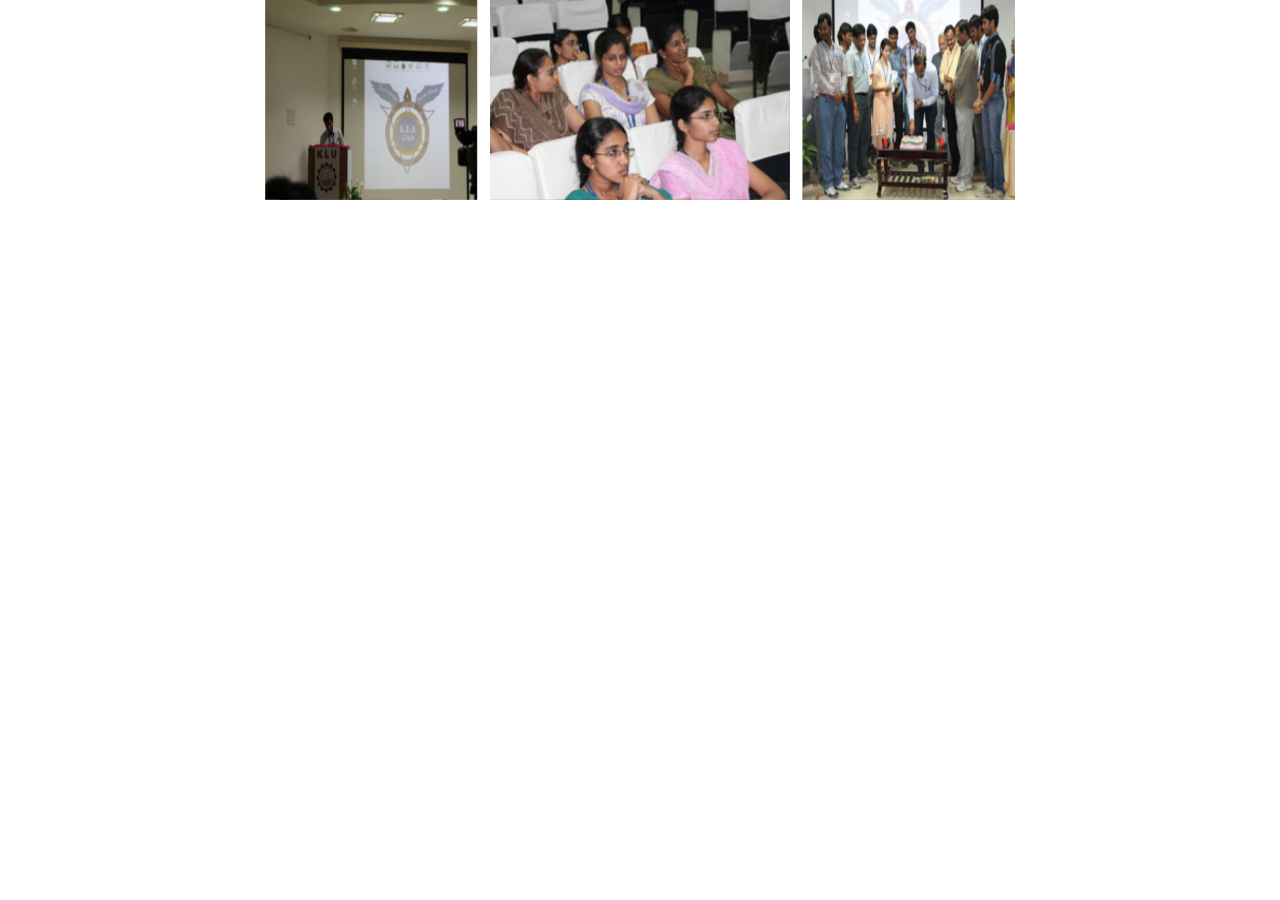
<file: clublaunchimages.html>
<!DOCTYPE html>
<html lang="en">
<head>
    <meta charset="UTF-8">
    <meta name="viewport" content="width=device-width, initial-scale=1.0">
    <title>clublaunch Images</title>

<style>
  body{
  margin:0;
  
  display:grid;
  place-items:center;
  background-color:white;
}

.gallery{
  position:relative;
  width:300px;
  height:200px;
  transform-style:preserve-3d;
  animation:rotate 35s linear infinite;
}

@keyframes rotate{
  from{
    transform:perspective(1200px) rotateY(0deg);
  }
  
  to{
    transform:perspective(1200px) rotateY(360deg);
  }
}

.gallery span{
  position:absolute;
  width:100%;
  height:100%;
  transform-origin:center;
  transform-style:preserve-3d;
  transform:rotateY(calc(var(--i) * 45deg)) translateZ(380px);
}

.gallery span img{
  position:absolute;
  width:100%;
  height:100%;
  object-fit:cover;
}

</style>

<link rel="stylesheet" href="https://cdnjs.cloudflare.com/ajax/libs/font-awesome/6.0.0/css/all.min.css" integrity="sha384-wvfXpqpZZVQGK6TAh5PBKT0S2rAOp6HIw7b1RGcNjkDw0i6U3Ll4m5INPyD2eF9s" crossorigin="anonymous">
</head>
<body>
    <div class="gallery">
        <span style="--i:1">
          <img src="images/clublaunch/101.jpg" alt="" />
        </span>
        <span style="--i:2">
          <img src="images/clublaunch/102.jpg" alt="" />
        </span>
        <span style="--i:3">
          <img src="images/clublaunch/103.jpg" alt="" />
        </span>
        <span style="--i:4">
          <img src="images/clublaunch/104.jpg" alt="" />
        </span>
        <span style="--i:5">
          <img src="images/clublaunch/105.jpg" alt="" />
        </span>
        <span style="--i:6">
          <img src="images/clublaunch/106.jpg" alt="" />
        </span>
        <span style="--i:7">
          <img src="images/clublaunch/107.jpg" alt="" />
        </span>
        <span style="--i:8">
          <img src="images/clublaunch/108.jpg" alt="" />
        </span>
        <span style="--i:9">
            <img src="images/clublaunch/109.jpg" alt="" />
          </span>
      </div>
    
</body>
</html>
</file>
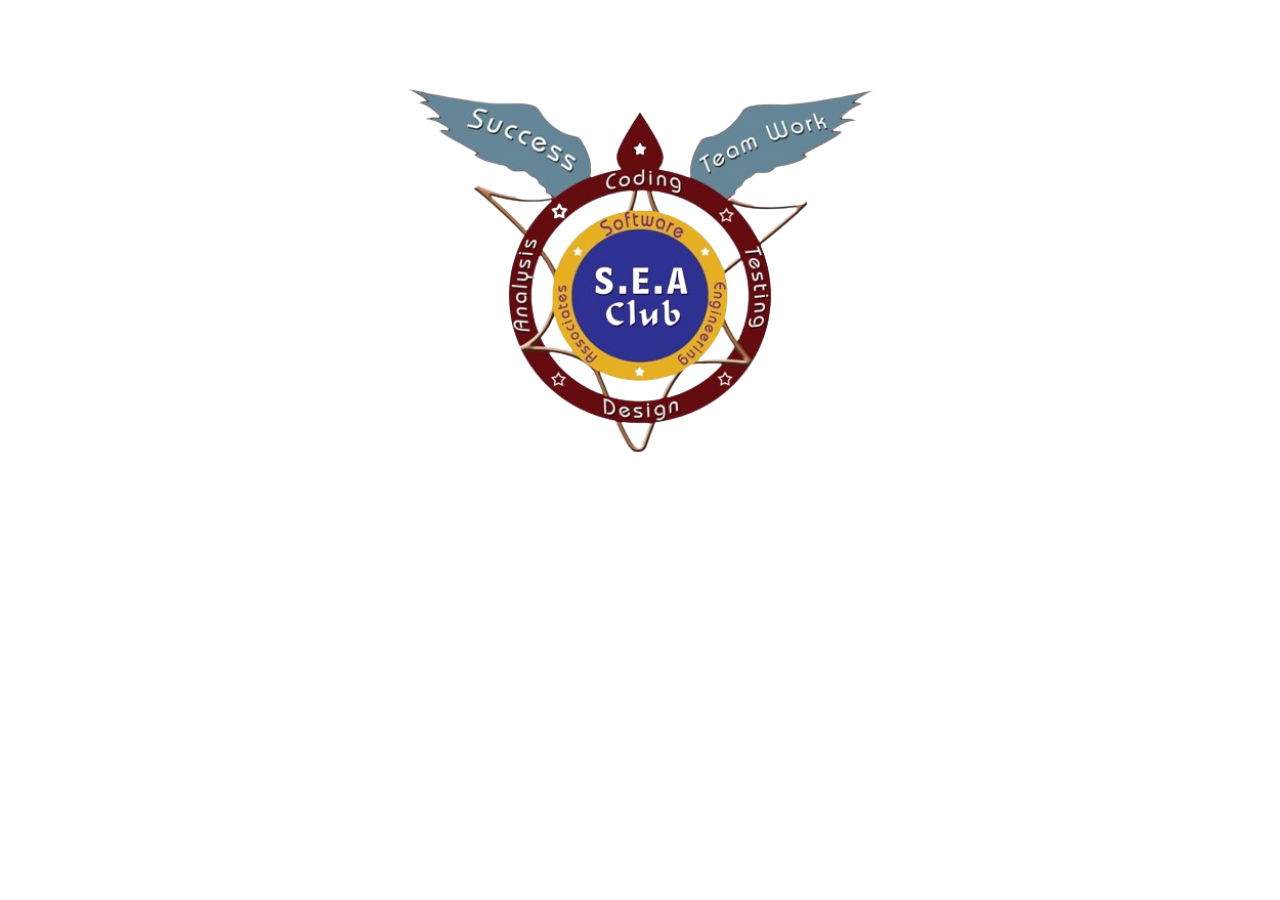
<file: test.html>
<!DOCTYPE html>
<html lang="en">
  <head>
    <meta charset="UTF-8" />
    <meta name="viewport" content="width=device-width, initial-scale=1.0" />
    <title>Carousel Component</title>

    <style>
      body {
        margin: 0;
        font-family: "Roboto", sans-serif;
        font-size: 16px;
      }

      h1 {
        text-align: center;
        margin-bottom: 1.5em;
      }

      h2 {
        text-align: center;
        color: #555;
        margin-bottom: 0;
      }

      /* Carousel configuration parameters */
      :root {
        --item-width: 40%; /* Now we can use percentages! */
        --item-separation: 0px; /* This now is set with Js */
        --viewer-distance: 1000px; /* Increased viewer distance */
      }

      .carousel {
        padding: -100px;
        perspective: var(--viewer-distance);
        overflow: hidden;
        display: flex;
        flex-direction: column;
        align-items: center;

        > * {
          flex: 0 0 auto;
        }

        figure {
          margin: 0;
          width: var(--item-width);
          transform-style: preserve-3d;
          transition: transform 0.5s;
          animation: rotateAnimation 10s linear infinite; /* Add auto-rotation animation */

          img {
            width: 100%;
            box-sizing: border-box;
            padding: 0 var(--item-separation) / 2;

            &:not(:first-of-type) {
              position: absolute;
              left: 0;
              top: 0;
            }
          }
        }

        nav {
          display: flex;
          justify-content: center;
          margin: 20px 0 0;

          button {
            flex: 0 0 auto;
            margin: 0 5px;
            cursor: pointer;
            color: #333;
            background: none;
            border: 1px solid;
            letter-spacing: 1px;
            padding: 5px 10px;
          }
        }
      }
      @keyframes rotateAnimation {
        from {
          transform: rotateY(0);
        }
        to {
          transform: rotateY(360deg);
        }
      }
    </style>
  </head>
  <body>
    <div class="carousel" data-gap="0">
      <figure>
        <img src="./images/sea-removebg-preview.png" alt="" />
        <img src="./images/sea-removebg-preview.png" alt="" />
        <img src="./images/sea-removebg-preview.png" alt="" />
        <img src="./images/sea-removebg-preview.png" alt="" />
      </figure>
    </div>

    <script>
      window.addEventListener("load", () => {
        var carousels = document.querySelectorAll(".carousel");
        for (var i = 0; i < carousels.length; i++) {
          carousel(carousels[i]);
        }
      });

      function carousel(root) {
        var figure = root.querySelector("figure"),
          nav = root.querySelector("nav"),
          images = figure.children,
          n = images.length,
          gap = root.dataset.gap || 0,
          bfc = "bfc" in root.dataset,
          theta = (2 * Math.PI) / n,
          currImage = 0;

        setupCarousel(n, parseFloat(getComputedStyle(images[0]).width));
        window.addEventListener("resize", () => {
          setupCarousel(n, parseFloat(getComputedStyle(images[0]).width));
        });

        setupNavigation();

        function setupCarousel(n, s) {
          var apothem = s / (2 * Math.tan(Math.PI / n));
          figure.style.transformOrigin = `50% 50% ${-apothem}px`;

          for (var i = 0; i < n; i++) images[i].style.padding = `${gap}px`;

          for (i = 1; i < n; i++) {
            images[i].style.transformOrigin = `50% 50% ${-apothem}px`;
            images[i].style.transform = `rotateY(${i * theta}rad)`;
          }

          if (bfc) {
            for (i = 0; i < n; i++)
              images[i].style.backfaceVisibility = "hidden";
          }

          rotateCarousel(currImage);
        }

        function setupNavigation() {
          nav.addEventListener("click", onClick, true);

          function onClick(e) {
            e.stopPropagation();

            var t = e.target;
            if (t.tagName.toUpperCase() != "BUTTON") return;

            if (t.classList.contains("next")) {
              currImage++;
            } else {
              currImage--;
            }

            rotateCarousel(currImage);
          }
        }

        function rotateCarousel(imageIndex) {
          figure.style.transform = `rotateY(${imageIndex * -theta}rad)`;
        }
      }
    </script>
  </body>
</html>
</file>
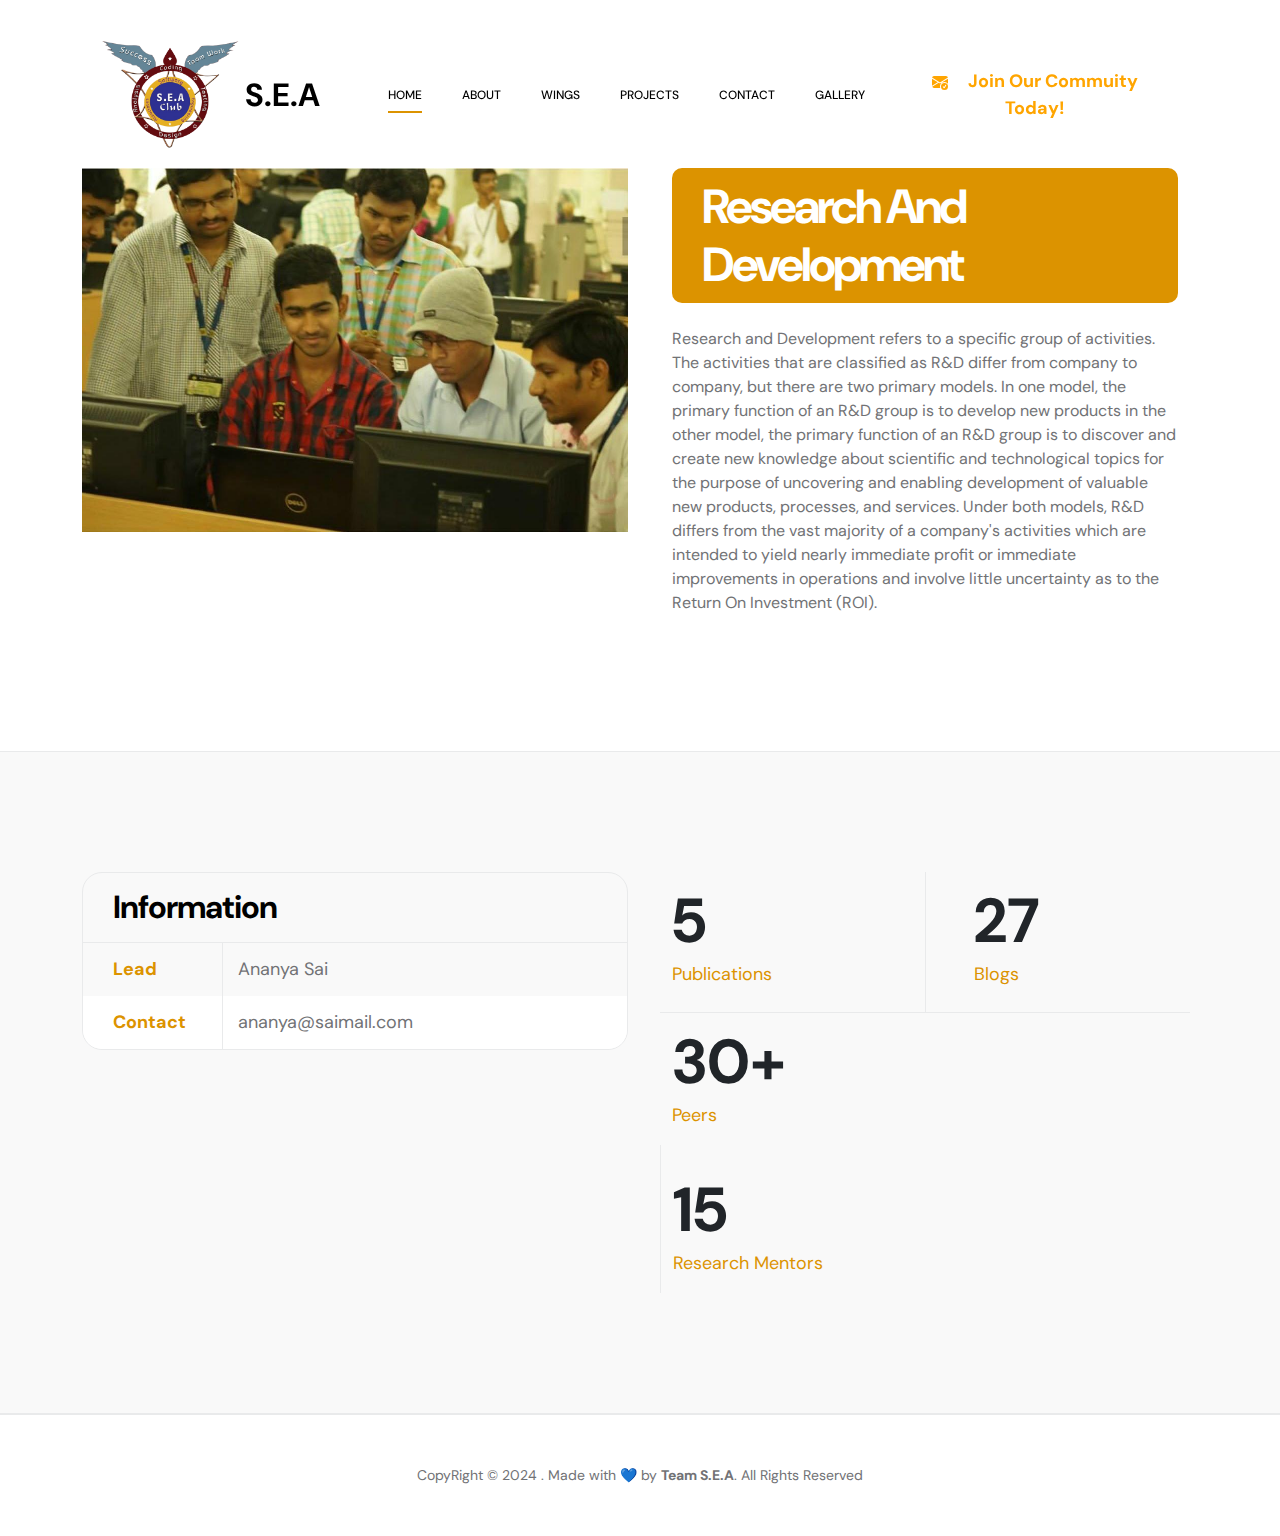
<file: wings_rd.html>
<!DOCTYPE html>
    <html lang="en">
    <head>
        <meta charset="UTF-8" />
        <meta name="viewport" content="width=device-width, initial-scale=1.0" />
        <meta charset="utf-8" />
        <meta name="viewport" content="width=device-width, initial-scale=1" />

        <meta name="description" content="" />
        <meta name="author" content="TemplateMo" />

        <title>SEA | Wings | R&D</title>
        <link rel="icon" type="image/x-icon" href="/images/sea.png" style="object-fit: fill;">

        <!-- CSS FILES -->
        <link rel="preconnect" href="https://fonts.googleapis.com" />

        <link rel="preconnect" href="https://fonts.gstatic.com" crossorigin />

        <link
        href="https://fonts.googleapis.com/css2?family=DM+Sans:wght@400;500;700&display=swap"
        rel="stylesheet"
        />

        <link href="css/bootstrap.min.css" rel="stylesheet" />

        <link href="css/bootstrap-icons.css" rel="stylesheet" />

        <link href="css/magnific-popup.css" rel="stylesheet" />

        <link href="css/templatemo-first-portfolio-style.css" rel="stylesheet" />
        <link href="https://cdn.jsdelivr.net/npm/bootstrap@5.3.0/dist/css/bootstrap.min.css" rel="stylesheet" integrity="sha384-DfXdz2htPH0lsSSs5nCTpuj/zy4C+OGpamoFVy38MVBnE+IbbVYUew+OrCXaRkfj" crossorigin="anonymous">

    <script src="https://cdn.jsdelivr.net/npm/bootstrap@5.3.0/dist/js/bootstrap.bundle.min.js" integrity="sha384-eXqS+aJBxC/qSTZPbFF5/tZ41s6Y4q6egnnXwQY/SPbYIrB+Tkh85OBf/p/Rb+8Z" crossorigin="anonymous"></script>

        <title>workshop</title>
    </head>
    <body>
        <nav class="navbar navbar-expand-lg">
            <div class="container">

                <button class="navbar-toggler" type="button" data-bs-toggle="collapse" data-bs-target="#navbarNav" aria-controls="navbarNav" aria-expanded="false" aria-label="Toggle navigation">
                    <span class="navbar-toggler-icon"></span>
                </button>

                <a href="index.html"> <div style="height: 150px; width: 150px; background-image: url(images/sea.png); background-size: cover; background-repeat: no-repeat; margin-top: -10px;"></div></a>  
                <a href="index.html" class="navbar-brand mx-auto mx-lg-0" style="color: black;" >S.E.A</a>

                <div class="collapse navbar-collapse" id="navbarNav">
                    <ul class="navbar-nav ms-lg-5">
                        <li class="nav-item">
                            <a class="nav-link click-scroll" href="index.html" style="color: black;">Home</a>
                        </li>

                        <li class="nav-item">
                            <a class="nav-link click-scroll" href="index.html#section_2" style="color: black;">About</a>
                        </li>

                        <li class="nav-item">
                            <a class="nav-link click-scroll" href="index.html#section_3" style="color: black;">Wings</a>
                        </li>

                        <li class="nav-item">
                            <a class="nav-link click-scroll" href="index.html#section_4" style="color: black;">Projects</a>
                        </li>

                        <li class="nav-item">
                            <a class="nav-link click-scroll" href="index.html#section_5"style="color: black;">Contact</a>
                        </li>
                        <li class="nav-item">
                            <a class="nav-link click-scroll" href="./galleryinterface.html" style="color: black;">Gallery</a>
                        </li>
                    </ul>
                    <div class="d-lg-flex align-items-center d-none ms-auto" >
                        <!-- Replace the existing icon with your SVG code -->
                       
                        
                        <a class="custom-btn btn" href="https://t.me/klefsea" target="_blank" style="color: orange;">
                            <svg xmlns="http://www.w3.org/2000/svg" width="16" height="16" fill="currentColor" class="bi bi-envelope-check-fill me-3" viewBox="0 0 16 16">
                                <path d="M.05 3.555A2 2 0 0 1 2 2h12a2 2 0 0 1 1.95 1.555L8 8.414.05 3.555ZM0 4.697v7.104l5.803-3.558zM6.761 8.83l-6.57 4.026A2 2 0 0 0 2 14h6.256A4.493 4.493 0 0 1 8 12.5a4.49 4.49 0 0 1 1.606-3.446l-.367-.225L8 9.586l-1.239-.757ZM16 4.697v4.974A4.491 4.491 0 0 0 12.5 8a4.49 4.49 0 0 0-1.965.45l-.338-.207z"/>
                                <path d="M16 12.5a3.5 3.5 0 1 1-7 0 3.5 3.5 0 0 1 7 0m-1.993-1.679a.5.5 0 0 0-.686.172l-1.17 1.95-.547-.547a.5.5 0 0 0-.708.708l.774.773a.75.75 0 0 0 1.174-.144l1.335-2.226a.5.5 0 0 0-.172-.686Z"/>
                            </svg>
                            Join Our Commuity Today!
                        </a>
                    </div>
                    </div>
                </div>

            </div>
        </nav>
        <br><br>
        <main>
            <section class="about section-padding" >
                <div class="container">
                    <div class="row">

                                <div class="col-lg-6 col-12">
                                    <div id="carouselExampleSlidesOnly" class="carousel slide" data-bs-ride="carousel" data-bs-interval="1000">
                                        <div class="carousel-inner">
                                        <div class="carousel-item active">
                                            <img src="./images/wings/wok1.jpeg" class="d-block w-100" alt="...">
                                        </div>
                                        <div class="carousel-item">
                                            <img src="./images/wings/wok2.jpg" class="d-block w-100" alt="...">
                                        </div>
                                        <div class="carousel-item">
                                            <img src="./images/wings/wok3.jpg" class="d-block w-100" alt="...">
                                        </div>
                                        </div>
                                        
                                    </div>
                        </div>

                        <div class="col-lg-6 col-12 mt-5 mt-lg-0">
                            <div class="about-thumb">

                                <div class="section-title-wrap d-flex justify-content-center align-items-center mb-4">
                                    <h2 class="text-white me-4 mb-0">Research And Development</h2>
                                            <div class="hero-title-wrap d-flex align-items-center mb-8">
                                                
                                            </div>
                                </div>

                        <p style="font-size: 100%;">Research and Development refers to a specific group of activities. The activities that are classified as R&D differ from company to company, but there are two primary models. In one model, the primary function of an R&D group is to develop new products in the other model, the primary function of an R&D group is to discover and create new knowledge about scientific and technological topics for the purpose of uncovering and enabling development of valuable new products, processes, and services. Under both models, R&D differs from the vast majority of a company's activities which are intended to yield nearly immediate profit or immediate improvements in operations and involve little uncertainty as to the Return On Investment (ROI).</p>
                        </div>
                        </div>  
                        <!-- <p style="font-size: 100%;">In addition to these traditional methods, cutting-edge web technologies are shaping the future of web development. For instance, <strong>Artificial Intelligence (AI)</strong> is being integrated into websites and web apps, enhancing functionalities like chatbots and semantic search tools¹. <strong>Progressive Web Apps (PWAs)</strong>, built with languages such as JavaScript, HTML, and CSS, are revolutionizing the concept of an app and web development². They act like native apps but don't need to be downloaded or installed, offering significantly faster loading times and a more seamless user experience².</p>

                        <p style="font-size: 100%;">Moreover, <strong>voice technology interfaces</strong> like Siri, Alexa, and Echo are becoming increasingly common, acting as digital personal assistants². Other emerging technologies include <strong>Homomorphic Encryption</strong>, which allows secure data collaboration¹, and <strong>3D Multi-Sensor Transmitters</strong>, which are set to change all sensory experiences¹.</p>
                    
                        <p style="font-size: 100%;">S.E.A Club is a place where students can learn web development from scratch to full stack project development. Here, students not only learn the basics but also get hands-on experience with these new, cutting-edge web technologies, equipping them for the future of web development. This continuous learning and adaptation to new technologies are what make web development an exciting and ever-evolving field.</p> -->
                    

                    </div>
                </div>
            
            </section>
            <section class="featured section-padding">
                <div class="container">
                    <div class="row">

                        <div class="col-lg-6 col-12">
                            <div class="profile-thumb">
                                <div class="profile-title">
                                    <h4 class="mb-0">Information</h4>
                                </div>

                                <div class="profile-body">
                                    <p>
                                        <span class="profile-small-title">Lead</span> 
                                        <span>Ananya Sai   </span>
                                    </p>

                                    <p>
                                        <span class="profile-small-title">Contact</span> 
                                        <span>ananya@saimail.com</span>
                                    </p>

                                </div>
                            </div>
                        </div>


                        <div class="col-lg-6 col-12 mt-5 mt-lg-0">
                            <div class="about-thumb">
                                <div class="row">
                                    <div class="col-lg-6 col-6 featured-border-bottom py-2">
                                        <strong class="featured-numbers">5</strong>

                                        <p class="featured-text">Publications</p>
                                    </div>

                                    <div class="col-lg-6 col-6 featured-border-start featured-border-bottom ps-5 py-2">
                                        <strong class="featured-numbers">27</strong>

                                        <p class="featured-text">Blogs</p>
                                    </div>

                                    <div class="col-lg-10 col-8 pt-2">
                                        <strong class="featured-numbers">30+</strong>

                                        <p class="featured-text">Peers</p>
                                    </div>
                                    <div class="col-lg-6 col-6 featured-border-start ps-9 pt-4">
                                        <strong class="featured-numbers">15</strong>

                                        <p class="featured-text">Research Mentors</p>
                                    </div>
                                    
                                </div>
                            </div>
                        </div>

                    </div>
                </div>
            </section>
        
        </main>
        <footer class="site-footer">
            <div class="container">
                <div class="row">

                    <div class="col-lg-12 col-12">
                        <div class="copyright-text-wrap">
                            <p class="mb-0">
                                CopyRight © 2024 . Made with 💙 by <a href="">Team S.E.A</a>. All Rights Reserved
                            </p>
                        </div>
                    </div>

                </div>
            </div>
        </footer>

        <script src="js/jquery.min.js"></script>
        <script src="js/bootstrap.min.js"></script>
        <script src="js/jquery.sticky.js"></script>
        <script src="js/click-scroll.js"></script>
        <script src="js/jquery.magnific-popup.min.js"></script>
        <script src="js/magnific-popup-options.js"></script>
        <script src="js/custom.js"></script>
    </body>
    </html>
</file>
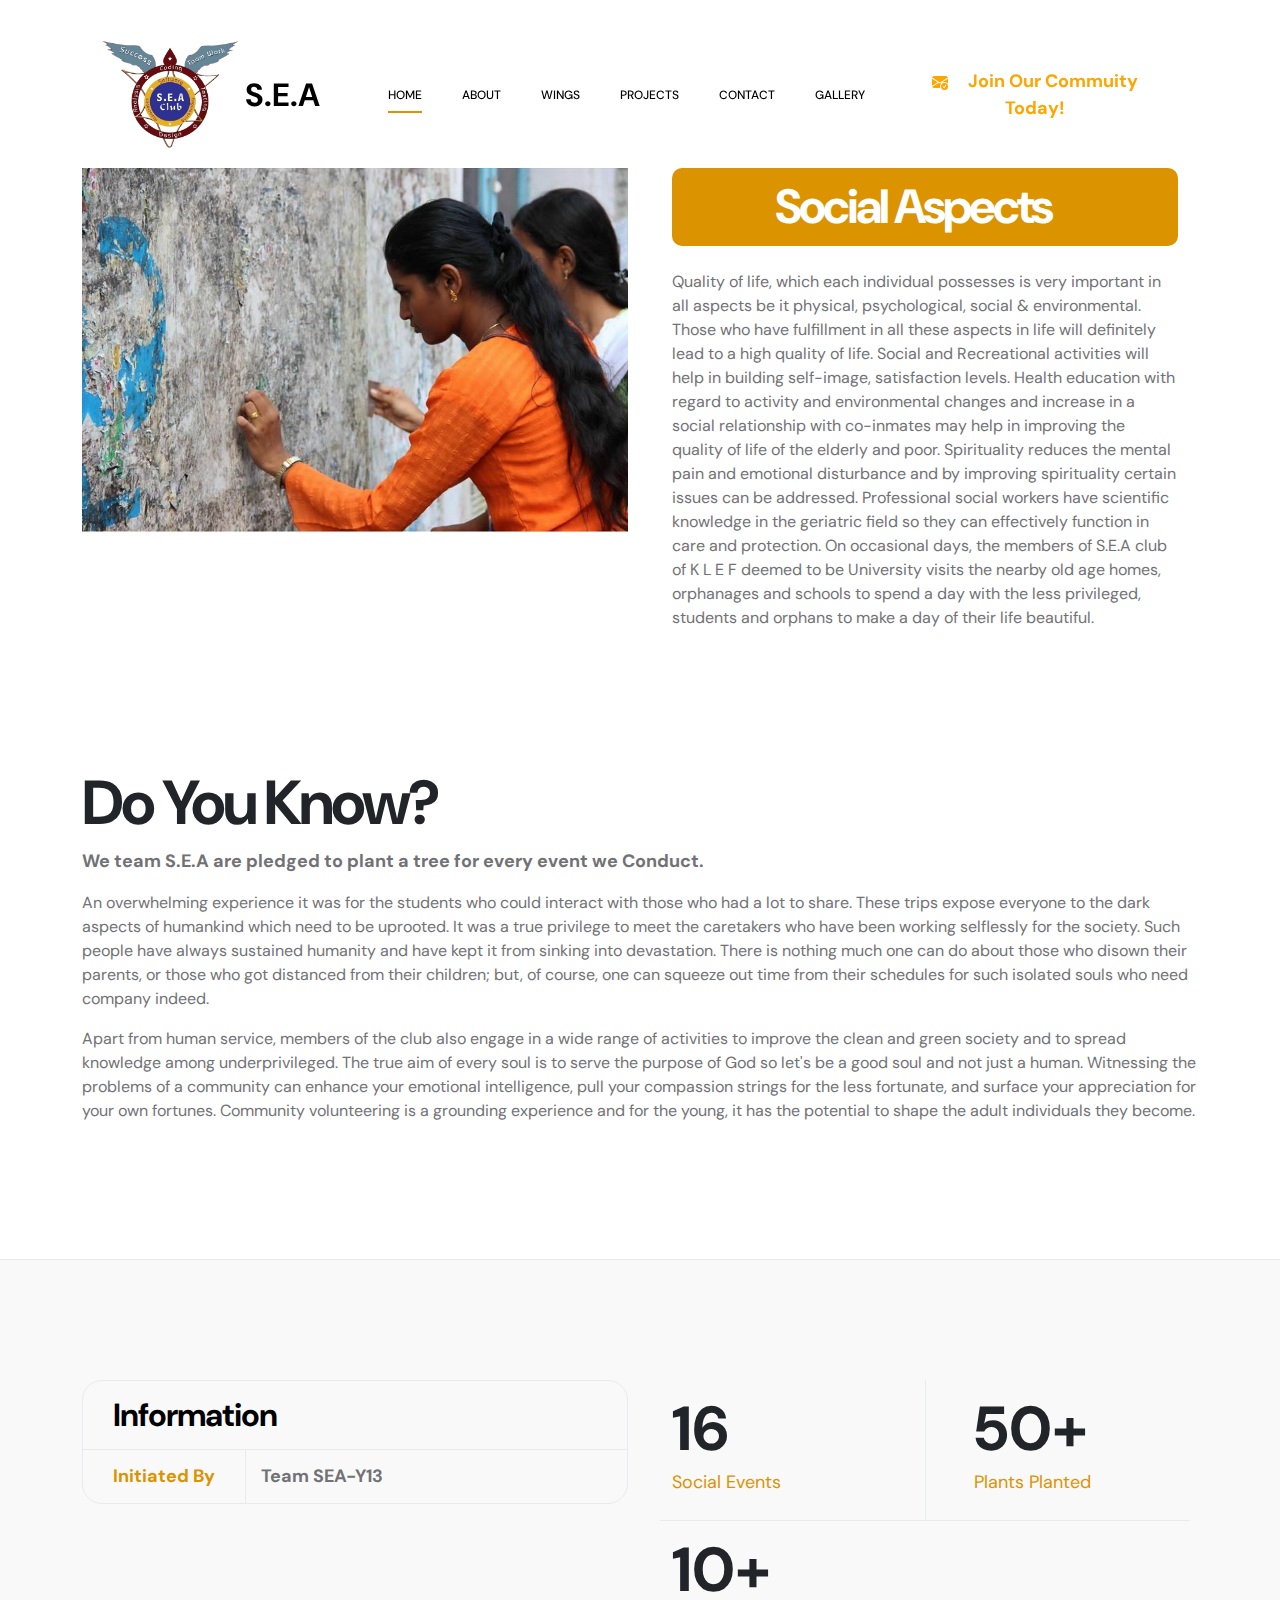
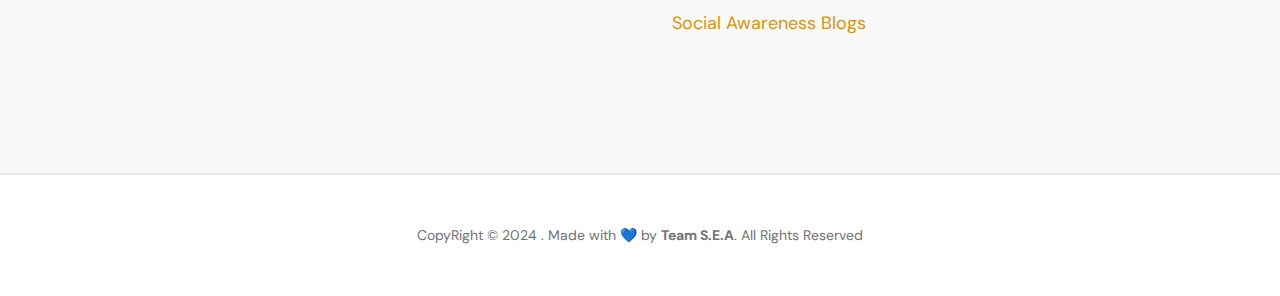
<file: wings_social.html>
<!DOCTYPE html>
<html lang="en">
  <head>
    <meta charset="UTF-8" />
    <meta name="viewport" content="width=device-width, initial-scale=1.0" />
    <meta charset="utf-8" />
    <meta name="viewport" content="width=device-width, initial-scale=1" />

    <meta name="description" content="" />
    <meta name="author" content="TemplateMo" />

    <link rel="icon" type="image/x-icon" href="/images/sea.png" style="object-fit: fill;">
    <title>SEA | Wings | Social</title>

    <!-- CSS FILES -->
    <link rel="preconnect" href="https://fonts.googleapis.com" />

    <link rel="preconnect" href="https://fonts.gstatic.com" crossorigin />

    <link
      href="https://fonts.googleapis.com/css2?family=DM+Sans:wght@400;500;700&display=swap"
      rel="stylesheet"
    />

    <link href="css/bootstrap.min.css" rel="stylesheet" />

    <link href="css/bootstrap-icons.css" rel="stylesheet" />

    <link href="css/magnific-popup.css" rel="stylesheet" />

    <link href="css/templatemo-first-portfolio-style.css" rel="stylesheet" />
    <link href="https://cdn.jsdelivr.net/npm/bootstrap@5.3.0/dist/css/bootstrap.min.css" rel="stylesheet" integrity="sha384-DfXdz2htPH0lsSSs5nCTpuj/zy4C+OGpamoFVy38MVBnE+IbbVYUew+OrCXaRkfj" crossorigin="anonymous">

<script src="https://cdn.jsdelivr.net/npm/bootstrap@5.3.0/dist/js/bootstrap.bundle.min.js" integrity="sha384-eXqS+aJBxC/qSTZPbFF5/tZ41s6Y4q6egnnXwQY/SPbYIrB+Tkh85OBf/p/Rb+8Z" crossorigin="anonymous"></script>

    <title>workshop</title>
  </head>
  <body>
    <nav class="navbar navbar-expand-lg">
        <div class="container">

            <button class="navbar-toggler" type="button" data-bs-toggle="collapse" data-bs-target="#navbarNav" aria-controls="navbarNav" aria-expanded="false" aria-label="Toggle navigation">
                <span class="navbar-toggler-icon"></span>
            </button>

            <a href="index.html"> <div style="height: 150px; width: 150px; background-image: url(images/sea.png); background-size: cover; background-repeat: no-repeat; margin-top: -10px;"></div></a>  
            <a href="index.html" class="navbar-brand mx-auto mx-lg-0" style="color: black;" >S.E.A</a>
            <div class="d-flex align-items-center d-lg-none">
                <i class="navbar-icon bi-telephone-plus me-3"></i>
                <a class="custom-btn btn" href="#section_5">
                    120-240-9600
                </a>
            </div>

            <div class="collapse navbar-collapse" id="navbarNav">
                <ul class="navbar-nav ms-lg-5">
                    <li class="nav-item">
                        <a class="nav-link click-scroll" href="index.html" style="color: black;">Home</a>
                    </li>

                    <li class="nav-item">
                        <a class="nav-link click-scroll" href="aboutus.html" style="color: black;">About</a>
                    </li>

                    <li class="nav-item">
                        <a class="nav-link click-scroll" href="index.html#section_3" style="color: black;">wings</a>
                    </li>

                    <li class="nav-item">
                        <a class="nav-link click-scroll" href="index.html#section_4" style="color: black;">Projects</a>
                    </li>

                    <li class="nav-item">
                        <a class="nav-link click-scroll" href="index.html#section_5"style="color: black;">Contact</a>
                    </li>
                    <li class="nav-item">
                        <a class="nav-link click-scroll" href="./galleryinterface.html" style="color: black;">Gallery</a>
                    </li>
                </ul>
                <div class="d-lg-flex align-items-center d-none ms-auto" >
                    <!-- Replace the existing icon with your SVG code -->
                   
                    
                    <a class="custom-btn btn" href="https://t.me/klefsea" target="_blank" style="color: orange;">
                        <svg xmlns="http://www.w3.org/2000/svg" width="16" height="16" fill="currentColor" class="bi bi-envelope-check-fill me-3" viewBox="0 0 16 16">
                            <path d="M.05 3.555A2 2 0 0 1 2 2h12a2 2 0 0 1 1.95 1.555L8 8.414.05 3.555ZM0 4.697v7.104l5.803-3.558zM6.761 8.83l-6.57 4.026A2 2 0 0 0 2 14h6.256A4.493 4.493 0 0 1 8 12.5a4.49 4.49 0 0 1 1.606-3.446l-.367-.225L8 9.586l-1.239-.757ZM16 4.697v4.974A4.491 4.491 0 0 0 12.5 8a4.49 4.49 0 0 0-1.965.45l-.338-.207z"/>
                            <path d="M16 12.5a3.5 3.5 0 1 1-7 0 3.5 3.5 0 0 1 7 0m-1.993-1.679a.5.5 0 0 0-.686.172l-1.17 1.95-.547-.547a.5.5 0 0 0-.708.708l.774.773a.75.75 0 0 0 1.174-.144l1.335-2.226a.5.5 0 0 0-.172-.686Z"/>
                        </svg>
                        Join Our Commuity Today!
                    </a>
                </div>
                </div>
            </div>

        </div>
    </nav>
    <br><br>
    <main>
        <section class="about section-padding" >
            <div class="container">
                <div class="row">

                            <div class="col-lg-6 col-12">
                                <div id="carouselExampleSlidesOnly" class="carousel slide" data-bs-ride="carousel" data-bs-interval="1000">
                                    <div class="carousel-inner">
                                    <div class="carousel-item active">
                                        <img src="./images/wings/soc1.jpeg" class="d-block w-100" alt="...">
                                    </div>
                                    <div class="carousel-item">
                                        <img src="./images/wings/soc2.jpg" class="d-block w-100" alt="..." style="object-fit: cover;">
                                    </div>
                                    <div class="carousel-item">
                                        <img src="./images/wings/soc3.jpg" class="d-block w-100" alt="...">
                                    </div>
                                    </div>
                                    
                                </div>
                    </div>

                    <div class="col-lg-6 col-12 mt-5 mt-lg-0">
                        <div class="about-thumb">

                            <div class="section-title-wrap d-flex justify-content-center align-items-center mb-4">
                                <h2 class="text-white me-4 mb-0">Social Aspects</h2>
                                        <div class="hero-title-wrap d-flex align-items-center mb-8">
                                            
                                        </div>
                            </div>

                            
                     <p style="font-size: 100%;">Quality of life, which each individual possesses is very important in all aspects be it physical, psychological, social & environmental. Those who have fulfillment in all these aspects in life will definitely lead to a high quality of life. Social and Recreational activities will help in building self-image, satisfaction levels. Health education with regard to activity and environmental changes and increase in a social relationship with co-inmates may help in improving the quality of life of the elderly and poor. Spirituality reduces the mental pain and emotional disturbance and by improving spirituality certain issues can be addressed. Professional social workers have scientific knowledge in the geriatric field so they can effectively function in care and protection.

                        On occasional days, the members of S.E.A club of K L E F deemed to be University visits the nearby old age homes, orphanages and schools to spend a day with the less privileged, students and orphans to make a day of their life beautiful.                  
                   </p>
                    </div>
                    <br><br><br><br><br>
                    </div>  
                    <h1><strong>Do You Know?</strong></h1>
                    <p><strong>We team S.E.A are pledged to plant a tree for every event we Conduct.</strong></p>
                    <p style="font-size: 100%;">An overwhelming experience it was for the students who could interact with those who had a lot to share. These trips expose everyone to the dark aspects of humankind which need to be uprooted. It was a true privilege to meet the caretakers who have been working selflessly for the society. Such people have always sustained humanity and have kept it from sinking into devastation. There is nothing much one can do about those who disown their parents, or those who got distanced from their children; but, of course, one can squeeze out time from their schedules for such isolated souls who need company indeed.</p>

                    <p style="font-size: 100%;"> Apart from human service, members of the club also engage in a wide range of activities to improve the clean and green society and to spread knowledge among underprivileged. The true aim of every soul is to serve the purpose of God so let's be a good soul and not just a human. Witnessing the problems of a community can enhance your emotional intelligence, pull your compassion strings for the less fortunate, and surface your appreciation for your own fortunes. Community volunteering is a grounding experience and for the young, it has the potential to shape the adult individuals they become.</p>               

                </div>
            </div>
        </section>

        <section class="featured section-padding">
            <div class="container">
                <div class="row">

                    <div class="col-lg-6 col-12">
                        <div class="profile-thumb">
                            <div class="profile-title">
                                <h4 class="mb-0">Information</h4>
                            </div>

                            <div class="profile-body">
                                <p>
                                    <span class="profile-small-title">Initiated By</span> 
                                    <span><strong>Team SEA-Y13</strong></span>
                                </p>

                            </div>
                        </div>
                    </div>

                    <div class="col-lg-6 col-12 mt-5 mt-lg-0">
                        <div class="about-thumb">
                            <div class="row">
                                <div class="col-lg-6 col-6 featured-border-bottom py-2">
                                    <strong class="featured-numbers">16</strong>

                                    <p class="featured-text">Social Events</p>
                                </div>

                                <div class="col-lg-6 col-6 featured-border-start featured-border-bottom ps-5 py-2">
                                    <strong class="featured-numbers">50+</strong>

                                    <p class="featured-text">Plants Planted</p>
                                </div>

                                <div class="col-lg-10 col-8 pt-2">
                                    <strong class="featured-numbers">10+</strong>

                                    <p class="featured-text">Social Awareness Blogs</p>
                                </div>
                            </div>
                        </div>
                    </div>

                </div>
            </div>
        </section>
    </main>
    <footer class="site-footer">
        <div class="container">
            <div class="row">

                <div class="col-lg-12 col-12">
                    <div class="copyright-text-wrap">
                        <p class="mb-0">
                            CopyRight © 2024 . Made with 💙 by <a href="">Team S.E.A</a>. All Rights Reserved
                        </p>
                    </div>
                </div>

            </div>
        </div>
    </footer>

    <script src="js/jquery.min.js"></script>
    <script src="js/bootstrap.min.js"></script>
    <script src="js/jquery.sticky.js"></script>
    <script src="js/click-scroll.js"></script>
    <script src="js/jquery.magnific-popup.min.js"></script>
    <script src="js/magnific-popup-options.js"></script>
    <script src="js/custom.js"></script>
  </body>
</html>
</file>
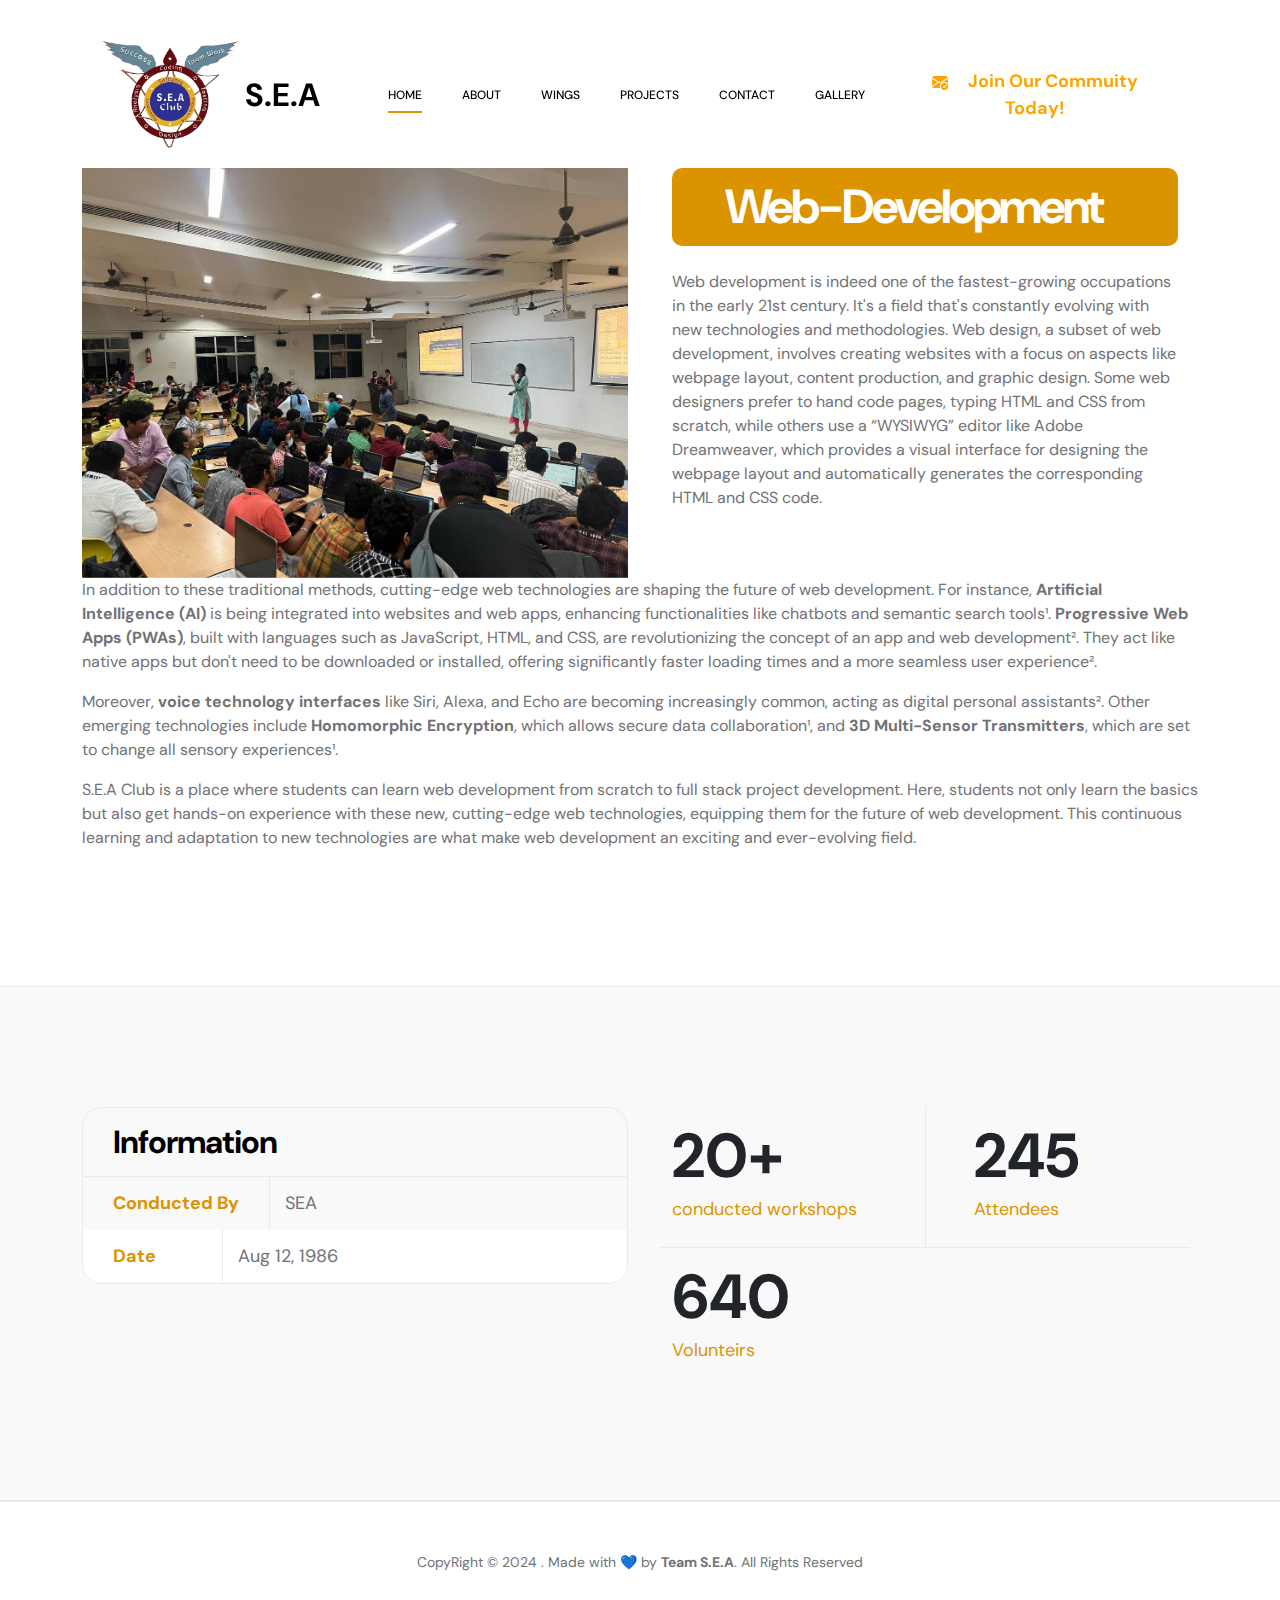
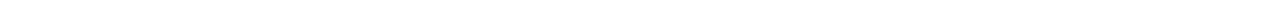
<file: wings_web.html>
<!DOCTYPE html>
<html lang="en">
  <head>
    <meta charset="UTF-8" />
    <meta name="viewport" content="width=device-width, initial-scale=1.0" />
    <meta charset="utf-8" />
    <meta name="viewport" content="width=device-width, initial-scale=1" />

    <meta name="description" content="" />
    <meta name="author" content="TemplateMo" />

    <title>SEA | Wings | WebDev</title>
    <link rel="icon" type="image/x-icon" href="/images/sea.png" style="object-fit: fill;">

    <!-- CSS FILES -->
    <link rel="preconnect" href="https://fonts.googleapis.com" />

    <link rel="preconnect" href="https://fonts.gstatic.com" crossorigin />

    <link
      href="https://fonts.googleapis.com/css2?family=DM+Sans:wght@400;500;700&display=swap"
      rel="stylesheet"
    />

    <link href="css/bootstrap.min.css" rel="stylesheet" />

    <link href="css/bootstrap-icons.css" rel="stylesheet" />

    <link href="css/magnific-popup.css" rel="stylesheet" />

    <link href="css/templatemo-first-portfolio-style.css" rel="stylesheet" />
    <link href="https://cdn.jsdelivr.net/npm/bootstrap@5.3.0/dist/css/bootstrap.min.css" rel="stylesheet" integrity="sha384-DfXdz2htPH0lsSSs5nCTpuj/zy4C+OGpamoFVy38MVBnE+IbbVYUew+OrCXaRkfj" crossorigin="anonymous">

<script src="https://cdn.jsdelivr.net/npm/bootstrap@5.3.0/dist/js/bootstrap.bundle.min.js" integrity="sha384-eXqS+aJBxC/qSTZPbFF5/tZ41s6Y4q6egnnXwQY/SPbYIrB+Tkh85OBf/p/Rb+8Z" crossorigin="anonymous"></script>

    <title>workshop</title>
  </head>
  <body>
    <nav class="navbar navbar-expand-lg">
        <div class="container">

            <button class="navbar-toggler" type="button" data-bs-toggle="collapse" data-bs-target="#navbarNav" aria-controls="navbarNav" aria-expanded="false" aria-label="Toggle navigation">
                <span class="navbar-toggler-icon"></span>
            </button>

            <a href="index.html"> <div style="height: 150px; width: 150px; background-image: url(images/sea.png); background-size: cover; background-repeat: no-repeat; margin-top: -10px;"></div></a>  
            <a href="index.html" class="navbar-brand mx-auto mx-lg-0" style="color: black;" >S.E.A</a>


            <div class="collapse navbar-collapse" id="navbarNav">
                <ul class="navbar-nav ms-lg-5">
                    <li class="nav-item">
                        <a class="nav-link click-scroll" href="index.html" style="color: black;">Home</a>
                    </li>

                    <li class="nav-item">
                        <a class="nav-link click-scroll" href="index.html#section_2" style="color: black;">About</a>
                    </li>

                    <li class="nav-item">
                        <a class="nav-link click-scroll" href="index.html#section_3" style="color: black;">Wings</a>
                    </li>

                    <li class="nav-item">
                        <a class="nav-link click-scroll" href="index.html#section_4" style="color: black;">Projects</a>
                    </li>

                    <li class="nav-item">
                        <a class="nav-link click-scroll" href="index.html#section_5"style="color: black;">Contact</a>
                    </li>
                    <li class="nav-item">
                                <a class="nav-link click-scroll" href="./galleryinterface.html" style="color: black;">Gallery</a>
                    </li>
                </ul>
                <div class="d-lg-flex align-items-center d-none ms-auto" >
                    <!-- Replace the existing icon with your SVG code -->
                   
                    
                    <a class="custom-btn btn" href="https://t.me/klefsea" target="_blank" style="color: orange;">
                        <svg xmlns="http://www.w3.org/2000/svg" width="16" height="16" fill="currentColor" class="bi bi-envelope-check-fill me-3" viewBox="0 0 16 16">
                            <path d="M.05 3.555A2 2 0 0 1 2 2h12a2 2 0 0 1 1.95 1.555L8 8.414.05 3.555ZM0 4.697v7.104l5.803-3.558zM6.761 8.83l-6.57 4.026A2 2 0 0 0 2 14h6.256A4.493 4.493 0 0 1 8 12.5a4.49 4.49 0 0 1 1.606-3.446l-.367-.225L8 9.586l-1.239-.757ZM16 4.697v4.974A4.491 4.491 0 0 0 12.5 8a4.49 4.49 0 0 0-1.965.45l-.338-.207z"/>
                            <path d="M16 12.5a3.5 3.5 0 1 1-7 0 3.5 3.5 0 0 1 7 0m-1.993-1.679a.5.5 0 0 0-.686.172l-1.17 1.95-.547-.547a.5.5 0 0 0-.708.708l.774.773a.75.75 0 0 0 1.174-.144l1.335-2.226a.5.5 0 0 0-.172-.686Z"/>
                        </svg>
                        Join Our Commuity Today!
                    </a>
                </div>
                </div>
            </div>

        </div>
    </nav>
    <br><br>
    <main>
        <section class="about section-padding" ">
            <div class="container">
                <div class="row">

                            <div class="col-lg-6 col-12">
                                <div id="carouselExampleSlidesOnly" class="carousel slide" data-bs-ride="carousel" data-bs-interval="1000">
                                    <div class="carousel-inner">
                                    <div class="carousel-item active">
                                        <img src="./images/wings/web1.jpg" class="d-block w-100" alt="...">
                                    </div>
                                    <div class="carousel-item">
                                        <img src="./images/wings/web2.jpg" class="d-block w-100" alt="...">
                                    </div>
                                    <div class="carousel-item">
                                        <img src="./images/wings/web1.jpg" class="d-block w-100" alt="...">
                                    </div>
                                    </div>
                                    
                                </div>
                    </div>

                    <div class="col-lg-6 col-12 mt-5 mt-lg-0">
                        <div class="about-thumb">

                            <div class="section-title-wrap d-flex justify-content-center align-items-center mb-4">
                                <h2 class="text-white me-4 mb-0">Web-Development</h2>
                                        <div class="hero-title-wrap d-flex align-items-center mb-8">
                                            
        
                                        </div>
                            </div>

                     <p style="font-size: 100%;">Web development is indeed one of the fastest-growing occupations in the early 21st century. It's a field that's constantly evolving with new technologies and methodologies. Web design, a subset of web development, involves creating websites with a focus on aspects like webpage layout, content production, and graphic design. Some web designers prefer to hand code pages, typing HTML and CSS from scratch, while others use a “WYSIWYG” editor like Adobe Dreamweaver, which provides a visual interface for designing the webpage layout and automatically generates the corresponding HTML and CSS code.</p>
                    </div>
                    </div>  
                    <p style="font-size: 100%;">In addition to these traditional methods, cutting-edge web technologies are shaping the future of web development. For instance, <strong>Artificial Intelligence (AI)</strong> is being integrated into websites and web apps, enhancing functionalities like chatbots and semantic search tools¹. <strong>Progressive Web Apps (PWAs)</strong>, built with languages such as JavaScript, HTML, and CSS, are revolutionizing the concept of an app and web development². They act like native apps but don't need to be downloaded or installed, offering significantly faster loading times and a more seamless user experience².</p>

                    <p style="font-size: 100%;">Moreover, <strong>voice technology interfaces</strong> like Siri, Alexa, and Echo are becoming increasingly common, acting as digital personal assistants². Other emerging technologies include <strong>Homomorphic Encryption</strong>, which allows secure data collaboration¹, and <strong>3D Multi-Sensor Transmitters</strong>, which are set to change all sensory experiences¹.</p>
                
                    <p style="font-size: 100%;">S.E.A Club is a place where students can learn web development from scratch to full stack project development. Here, students not only learn the basics but also get hands-on experience with these new, cutting-edge web technologies, equipping them for the future of web development. This continuous learning and adaptation to new technologies are what make web development an exciting and ever-evolving field.</p>
                

                </div>
            </div>
        </section>

        <section class="featured section-padding">
            <div class="container">
                <div class="row">

                    <div class="col-lg-6 col-12">
                        <div class="profile-thumb">
                            <div class="profile-title">
                                <h4 class="mb-0">Information</h4>
                            </div>

                            <div class="profile-body">
                                <p>
                                    <span class="profile-small-title">Conducted By</span> 
                                    <span>SEA</span>
                                </p>

                                <p>
                                    <span class="profile-small-title">Date</span> 
                                    <span>Aug 12, 1986</span>
                                </p>

                            </div>
                        </div>
                    </div>

                    <div class="col-lg-6 col-12 mt-5 mt-lg-0">
                        <div class="about-thumb">
                            <div class="row">
                                <div class="col-lg-6 col-6 featured-border-bottom py-2">
                                    <strong class="featured-numbers">20+</strong>

                                    <p class="featured-text">conducted workshops</p>
                                </div>

                                <div class="col-lg-6 col-6 featured-border-start featured-border-bottom ps-5 py-2">
                                    <strong class="featured-numbers">245</strong>

                                    <p class="featured-text">Attendees</p>
                                </div>

                                <div class="col-lg-10 col-8 pt-2">
                                    <strong class="featured-numbers">640</strong>

                                    <p class="featured-text">Volunteirs</p>
                                </div>
                            </div>
                        </div>
                    </div>

                </div>
            </div>
        </section>
    </main>
    <footer class="site-footer">
        <div class="container">
            <div class="row">

                <div class="col-lg-12 col-12">
                    <div class="copyright-text-wrap">
                        <p class="mb-0">
                            CopyRight © 2024 . Made with 💙 by <a href="">Team S.E.A</a>. All Rights Reserved
                        </p>
                    </div>
                </div>

            </div>
        </div>
    </footer>

    <script src="js/jquery.min.js"></script>
    <script src="js/bootstrap.min.js"></script>
    <script src="js/jquery.sticky.js"></script>
    <script src="js/click-scroll.js"></script>
    <script src="js/jquery.magnific-popup.min.js"></script>
    <script src="js/magnific-popup-options.js"></script>
    <script src="js/custom.js"></script>
  </body>
</html>
</file>
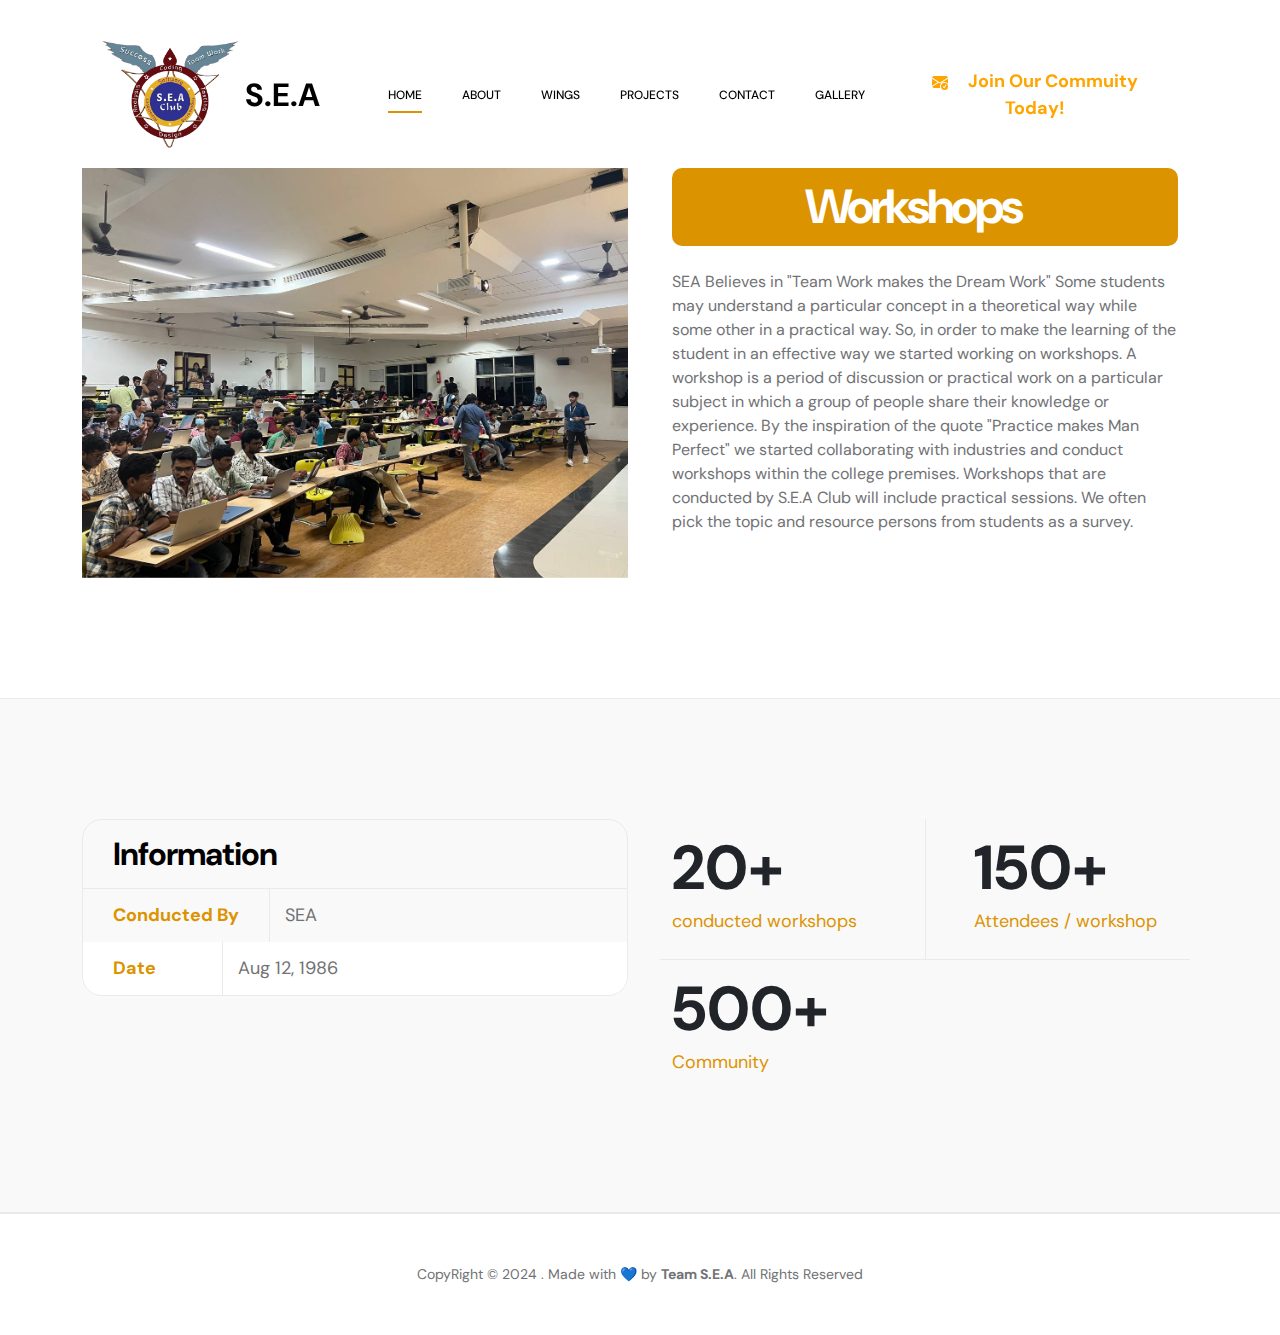
<file: wings_workshops.html>
<!DOCTYPE html>
<html lang="en">
  <head>
    <meta charset="UTF-8" />
    <meta name="viewport" content="width=device-width, initial-scale=1.0" />
    <meta charset="utf-8" />
    <meta name="viewport" content="width=device-width, initial-scale=1" />

    <meta name="description" content="" />
    <meta name="author" content="TemplateMo" />

    <title>SEA | Wings | Workshops</title>
    <link rel="icon" type="image/x-icon" href="/images/sea.png" style="object-fit: fill;">

    <!-- CSS FILES -->
    <link rel="preconnect" href="https://fonts.googleapis.com" />

    <link rel="preconnect" href="https://fonts.gstatic.com" crossorigin />

    <link
      href="https://fonts.googleapis.com/css2?family=DM+Sans:wght@400;500;700&display=swap"
      rel="stylesheet"
    />

    <link href="css/bootstrap.min.css" rel="stylesheet" />

    <link href="css/bootstrap-icons.css" rel="stylesheet" />

    <link href="css/magnific-popup.css" rel="stylesheet" />

    <link href="css/templatemo-first-portfolio-style.css" rel="stylesheet" />
    <link href="https://cdn.jsdelivr.net/npm/bootstrap@5.3.0/dist/css/bootstrap.min.css" rel="stylesheet" integrity="sha384-DfXdz2htPH0lsSSs5nCTpuj/zy4C+OGpamoFVy38MVBnE+IbbVYUew+OrCXaRkfj" crossorigin="anonymous">

<script src="https://cdn.jsdelivr.net/npm/bootstrap@5.3.0/dist/js/bootstrap.bundle.min.js" integrity="sha384-eXqS+aJBxC/qSTZPbFF5/tZ41s6Y4q6egnnXwQY/SPbYIrB+Tkh85OBf/p/Rb+8Z" crossorigin="anonymous"></script>

    <title>workshop</title>
  </head>
  <body>
    <nav class="navbar navbar-expand-lg" >
        <div class="container">

            <button class="navbar-toggler" type="button" data-bs-toggle="collapse" data-bs-target="#navbarNav" aria-controls="navbarNav" aria-expanded="false" aria-label="Toggle navigation">
                <span class="navbar-toggler-icon"></span>
            </button>
            <a href="index.html"> <div style="height: 150px; width: 150px; background-image: url(images/sea.png); background-size: cover; background-repeat: no-repeat; margin-top: -10px;"></div></a>  
            <a href="index.html" class="navbar-brand mx-auto mx-lg-0" style="color: black;" >S.E.A</a>
            
            
            <div class="collapse navbar-collapse" id="navbarNav">
                <ul class="navbar-nav ms-lg-5">
                    <li class="nav-item">
                        <a class="nav-link click-scroll" href="index.html" style="color: black;">Home</a>
                    </li>

                    <li class="nav-item">
                        <a class="nav-link click-scroll" href="index.html#section_2" style="color: black;">About</a>
                    </li>

                    <li class="nav-item">
                        <a class="nav-link click-scroll" href="index.html#section_3" style="color: black;">Wings</a>
                    </li>

                    <li class="nav-item">
                        <a class="nav-link click-scroll" href="inex.html#section_4" style="color: black;">Projects</a>
                    </li>

                    <li class="nav-item">
                        <a class="nav-link click-scroll" href="index.html_#section_5"style="color: black;">Contact</a>
                    </li>
                    <li class="nav-item">
                        <a class="nav-link click-scroll" href="./galleryinterface.html" style="color: black;">Gallery</a>
                    </li>
                </ul>
                <div class="d-lg-flex align-items-center d-none ms-auto" >
                    <!-- Replace the existing icon with your SVG code -->
                   
                    
                    <a class="custom-btn btn" href="https://t.me/klefsea" target="_blank" style="color: orange;">
                        <svg xmlns="http://www.w3.org/2000/svg" width="16" height="16" fill="currentColor" class="bi bi-envelope-check-fill me-3" viewBox="0 0 16 16">
                            <path d="M.05 3.555A2 2 0 0 1 2 2h12a2 2 0 0 1 1.95 1.555L8 8.414.05 3.555ZM0 4.697v7.104l5.803-3.558zM6.761 8.83l-6.57 4.026A2 2 0 0 0 2 14h6.256A4.493 4.493 0 0 1 8 12.5a4.49 4.49 0 0 1 1.606-3.446l-.367-.225L8 9.586l-1.239-.757ZM16 4.697v4.974A4.491 4.491 0 0 0 12.5 8a4.49 4.49 0 0 0-1.965.45l-.338-.207z"/>
                            <path d="M16 12.5a3.5 3.5 0 1 1-7 0 3.5 3.5 0 0 1 7 0m-1.993-1.679a.5.5 0 0 0-.686.172l-1.17 1.95-.547-.547a.5.5 0 0 0-.708.708l.774.773a.75.75 0 0 0 1.174-.144l1.335-2.226a.5.5 0 0 0-.172-.686Z"/>
                        </svg>
                        Join Our Commuity Today!
                    </a>
                </div>
                </div>
            </div>
        </div>
    </nav>
    <br>
    <br>
    <main>
        <section class="about section-padding" >
            <div class="container">
                <div class="row">

                            <div class="col-lg-6 col-12">
                                <div id="carouselExampleSlidesOnly" class="carousel slide" data-bs-ride="carousel" data-bs-interval="1000">
                                    <div class="carousel-inner">
                                    <div class="carousel-item active">
                                        <img src="./images/wings/work1.jpg" class="d-block w-100" alt="...">
                                    </div>
                                    <div class="carousel-item">
                                        <img src="./images/wings/work2.jpg" class="d-block w-100" alt="...">
                                    </div>
                                    <div class="carousel-item">
                                        <img src="./images/wings/work3.jpg" class="d-block w-100" alt="...">
                                    </div>
                                    </div>
                                    
                                </div>
                    </div>

                    <div class="col-lg-6 col-12 mt-5 mt-lg-0">
                        <div class="about-thumb">

                            <div class="section-title-wrap d-flex justify-content-center align-items-center mb-4">
                                <h2 class="text-white me-4 mb-0">Workshops</h2>
                                        <div class="hero-title-wrap d-flex align-items-center mb-8">
                                           
        
                                        </div>
                            </div>

                     <p style="font-size: 100%;">SEA Believes in "Team Work makes the Dream Work"

                        Some students may understand a particular concept in a theoretical way while some other in a practical way. So, in order to make the learning of the student in an effective way we started working on workshops. A workshop is a period of discussion or practical work on a particular subject in which a group of people share their knowledge or experience.
                        
                        By the inspiration of the quote "Practice makes Man Perfect" we started collaborating with industries and conduct workshops within the college premises. Workshops that are conducted by S.E.A Club will include practical sessions. We often pick the topic and resource persons from students as a survey.</p>
                    </div>
                    <!-- </div>  
                    <p style="font-size: 100%;">In addition to these traditional methods, cutting-edge web technologies are shaping the future of web development. For instance, <strong>Artificial Intelligence (AI)</strong> is being integrated into websites and web apps, enhancing functionalities like chatbots and semantic search tools¹. <strong>Progressive Web Apps (PWAs)</strong>, built with languages such as JavaScript, HTML, and CSS, are revolutionizing the concept of an app and web development². They act like native apps but don't need to be downloaded or installed, offering significantly faster loading times and a more seamless user experience².</p>

                    <p style="font-size: 100%;">Moreover, <strong>voice technology interfaces</strong> like Siri, Alexa, and Echo are becoming increasingly common, acting as digital personal assistants². Other emerging technologies include <strong>Homomorphic Encryption</strong>, which allows secure data collaboration¹, and <strong>3D Multi-Sensor Transmitters</strong>, which are set to change all sensory experiences¹.</p>
                
                    <p style="font-size: 100%;">S.E.A Club is a place where students can learn web development from scratch to full stack project development. Here, students not only learn the basics but also get hands-on experience with these new, cutting-edge web technologies, equipping them for the future of web development. This continuous learning and adaptation to new technologies are what make web development an exciting and ever-evolving field.</p>
                

                </div> -->
            </div>
        </section>

        <section class="featured section-padding">
            <div class="container">
                <div class="row">

                    <div class="col-lg-6 col-12">
                        <div class="profile-thumb">
                            <div class="profile-title">
                                <h4 class="mb-0">Information</h4>
                            </div>

                            <div class="profile-body">
                                <p>
                                    <span class="profile-small-title">Conducted By</span> 
                                    <span>SEA</span>
                                </p>

                                <p>
                                    <span class="profile-small-title">Date</span> 
                                    <span>Aug 12, 1986</span>
                                </p>

                            </div>
                        </div>
                    </div>

                    <div class="col-lg-6 col-12 mt-5 mt-lg-0">
                        <div class="about-thumb">
                            <div class="row">
                                <div class="col-lg-6 col-6 featured-border-bottom py-2">
                                    <strong class="featured-numbers">20+</strong>

                                    <p class="featured-text">conducted workshops</p>
                                </div>

                                <div class="col-lg-6 col-6 featured-border-start featured-border-bottom ps-5 py-2">
                                    <strong class="featured-numbers">150+</strong>

                                    <p class="featured-text">Attendees / workshop</p>
                                </div>

                                <div class="col-lg-10 col-8 pt-2">
                                    <strong class="featured-numbers">500+</strong>

                                    <p class="featured-text">Community</p>
                                </div>
                            </div>
                        </div>
                    </div>

                </div>
            </div>
        </section>
    </main>
    <footer class="site-footer">
        <div class="container">
            <div class="row">

                <div class="col-lg-12 col-12">
                    <div class="copyright-text-wrap">
                        <p class="mb-0">
                            CopyRight © 2024 . Made with 💙 by <a href="">Team S.E.A</a>. All Rights Reserved
                        </p>
                    </div>
                </div>

            </div>
        </div>
    </footer>

    <script src="js/jquery.min.js"></script>
    <script src="js/bootstrap.min.js"></script>
    <script src="js/jquery.sticky.js"></script>
    <script src="js/click-scroll.js"></script>
    <script src="js/jquery.magnific-popup.min.js"></script>
    <script src="js/magnific-popup-options.js"></script>
    <script src="js/custom.js"></script>
  </body>
</html>
</file>
<file: css/templatemo-first-portfolio-style.css>
/*

TemplateMo 578 First Portfolio

https://templatemo.com/tm-578-first-portfolio

*/


/*---------------------------------------
  CUSTOM PROPERTIES ( VARIABLES )             
-----------------------------------------*/
:root {
  --white-color:                  #ffffff;
  --primary-color:                #070349;
  --secondary-color:              #dc9300;
  --section-bg-color:             #f9f9f9;
  --dark-color:                   #000000;
  --p-color:                      #717275;
  --border-color:                 #e9eaeb;
  --featured-border-color:        #0017ac;

  --body-font-family:             'DM Sans', sans-serif;

  --h1-font-size:                 62px;
  --h2-font-size:                 48px;
  --h3-font-size:                 36px;
  --h4-font-size:                 32px;
  --h5-font-size:                 24px;
  --h6-font-size:                 22px;
  --p-font-size:                  18px;
  --menu-font-size:               12px;
  --copyright-font-size:          14px;

  --border-radius-large:          100px;
  --border-radius-medium:         20px;
  --border-radius-small:          10px;

  --font-weight-normal:           400;
  --font-weight-medium:           500;
  --font-weight-bold:             700;
}

body {
    background: var(--white-color);
    font-family: var(--body-font-family); 
}


/*---------------------------------------
  TYPOGRAPHY               
-----------------------------------------*/

h2,
h3,
h4,
h5,
h6 {
  color: var(--dark-color);
}

h1,
h2,
h3,
h4,
h5,
h6 {
  font-weight: var(--font-weight-bold);
  letter-spacing: -1px;
}

h1 {
  font-size: var(--h1-font-size);
  letter-spacing: -3px;
}

h2 {
  font-size: var(--h2-font-size);
  color: var(--secondary-color);
  letter-spacing: -3px;
}

h3 {
  font-size: var(--h3-font-size);
}

h4 {
  font-size: var(--h4-font-size);
}

h5 {
  font-size: var(--h5-font-size);
  line-height: normal;
}

h6 {
  font-size: var(--h6-font-size);
}

p {
  color: var(--p-color);
  font-size: var(--p-font-size);
  font-weight: var(--font-weight-normal);
}

ul li {
  color: var(--p-color);
  font-size: var(--p-font-size);
  font-weight: var(--font-weight-normal);
}

a, 
button {
  touch-action: manipulation;
  transition: all 0.3s;
}

a {
  color: var(--p-color);
  text-decoration: none;
}

a:hover {
  color: var(--secondary-color);
}

::selection {
  background: var(--secondary-color);
  color: var(--white-color);
}

::-moz-selection {
  background: var(--secondary-color);
  color: var(--white-color);
}

.section-padding {
  padding-top: 120px;
  padding-bottom: 120px;
}

b,
strong {
  font-weight: var(--font-weight-bold);
}

.section-title-wrap {
  background: var(--secondary-color);
  border-radius: var(--border-radius-small);
  padding: 10px 30px;
}


/*---------------------------------------
  AVATAR IMAGE               
-----------------------------------------*/
.avatar-image {
  border-radius: var(--border-radius-large);
  width: 160px;
  height: 160px;
  object-fit: cover;
}

.avatar-image-large {
  width: 90.4px;
  height: 90.4px;
}


/*---------------------------------------
  PRE LOADER               
-----------------------------------------*/
.preloader {
  position: fixed;
  top: 0;
  left: 0;
  width: 100%;
  height: 100%;
  z-index: 99999;
  display: flex;
  flex-flow: row nowrap;
  justify-content: center;
  align-items: center;
  background: none repeat scroll 0 0 var(--white-color);
}

.spinner {
  border: 1px solid transparent;
  border-radius: var(--border-radius-small);
  position: relative;
}

.spinner:before {
  content: '';
  box-sizing: border-box;
  position: absolute;
  top: 50%;
  left: 50%;
  width: 45px;
  height: 45px;
  margin-top: -10px;
  margin-left: -10px;
  border-radius: 50%;
  border: 1px solid var(--border-color);
  border-top-color: var(--white-color);
  animation: spinner .9s linear infinite;
}

@-webkit-@keyframes spinner {
  to {transform: rotate(360deg);
  }
}

@keyframes spinner {
  to {transform: rotate(360deg);}
}


/*---------------------------------------
  CUSTOM ICON               
-----------------------------------------*/
.navbar-icon {
  background: var(--white-color);
  border-radius: var(--border-radius-large);
  color: var(--dark-color);
  width: 47px;
  height: 47px;
  line-height: 47px;
  text-align: center;
}

.is-sticky .navbar-icon {
  background: var(--secondary-color);
  color: var(--white-color);
}

.form-check-icon {
  color: var(--secondary-color);
}


/*---------------------------------------
  CUSTOM BUTTON               
-----------------------------------------*/
.custom-btn,
.navbar .custom-btn {
  font-size: var(--p-font-size);
  font-weight: var(--font-weight-bold);
}

.navbar .custom-btn {
  background: transparent;
  border-width: 2px;
  border-style: solid;
  border-color: var(--white-color);
  color: var(--white-color);
  padding: 8px 22px;
}

.navbar .custom-btn:hover {
  background: var(--white-color);
  border-color: transparent;
  color: var(--secondary-color);
}

.custom-btn {
  background: var(--secondary-color);
  border-radius: var(--border-radius-large);
  color: var(--white-color);
  font-weight: var(--font-weight-bold);
  padding: 12px 24px;
}

.custom-btn:hover {
  background: var(--primary-color);
  box-shadow: 0 1rem 3rem rgba(0,0,0,.175);
  color: var(--white-color);
}

.custom-border-btn {
  background: transparent;
  border: 2px solid var(--border-color);
  color: var(--p-color);
}

.custom-border-btn:hover {
  background: var(--secondary-color);
  border-color: var(--secondary-color);
  color: var(--white-color);
}

.custom-link {
	background-color: var(--primary-color);
}

.custom-link:hover {
	background-color: var(--secondary-color);
}


/*---------------------------------------
  NAVIGATION              
-----------------------------------------*/
.sticky-wrapper {
  position: relative;
  z-index: 222;
  height: auto !important;
}

.is-sticky,
.is-sticky .navbar .container {
  background: var(--white-color);
  box-shadow: 0 1rem 3rem rgb(0 0 0 / 18%);
}

.is-sticky .navbar-brand,
.is-sticky .navbar-brand:hover {
  color: var(--dark-color);
}

.is-sticky .navbar-nav .nav-link {
  color: var(--p-color);
}

.is-sticky .navbar .custom-btn {
  border-color: var(--secondary-color);
  color: var(--secondary-color);
}

.is-sticky .navbar .custom-btn:hover {
  background: var(--secondary-color);
  color: var(--white-color);
}

.navbar {
  background: transparent;
  position: absolute;
  z-index: 9;
  right: 0;
  left: 0;
  transition: all 0.3s;
  padding-top: 15px;
  padding-bottom: 0;
}

.navbar .container {
  border-radius: var(--border-radius-small);
  padding: 10px 25px;
}

.navbar-brand {
  font-size: var(--h4-font-size);
  font-weight: var(--font-weight-bold);
}

.navbar-brand,
.navbar-brand:hover {
  color: var(--white-color);
}

.navbar-expand-lg .navbar-nav .nav-link {
  padding-right: 0;
  padding-left: 0;
  margin-right: 20px;
  margin-left: 20px;
}

.navbar-nav .nav-link {
  display: inline-block;
  color: var(--section-bg-color);
  font-size: var(--menu-font-size);
  font-weight: var(--font-weight-medium);
  text-transform: uppercase;
  position: relative;
  padding-top: 15px;
  padding-bottom: 15px;
}

.navbar-nav .nav-link::after {
  content: "";
  background: transparent;
  position: absolute;
  bottom: 6px;
  right: 0;
  left: 0;
  width: 100%;
  height: 2px;
}

.navbar-nav .nav-link.active::after, 
.navbar-nav .nav-link:hover::after {
  background: var(--secondary-color);
}

.navbar-nav .nav-link.active, 
.navbar-nav .nav-link:hover {
  color: var(--secondary-color);
}

.navbar-toggler {
  border: 0;
  padding: 0;
  cursor: pointer;
  margin: 0;
  width: 30px;
  height: 35px;
  outline: none;
}

.navbar-toggler:focus {
  outline: none;
  box-shadow: none;
}

.navbar-toggler[aria-expanded="true"] .navbar-toggler-icon {
  background: transparent;
}

.navbar-toggler[aria-expanded="true"] .navbar-toggler-icon:before,
.navbar-toggler[aria-expanded="true"] .navbar-toggler-icon:after {
  transition: top 300ms 50ms ease, -webkit-transform 300ms 350ms ease;
  transition: top 300ms 50ms ease, transform 300ms 350ms ease;
  transition: top 300ms 50ms ease, transform 300ms 350ms ease, -webkit-transform 300ms 350ms ease;
  top: 0;
}

.navbar-toggler[aria-expanded="true"] .navbar-toggler-icon:before {
  transform: rotate(45deg);
}

.navbar-toggler[aria-expanded="true"] .navbar-toggler-icon:after {
  transform: rotate(-45deg);
}

.navbar-toggler .navbar-toggler-icon {
  background: var(--white-color);
  transition: background 10ms 300ms ease;
  display: block;
  width: 30px;
  height: 2px;
  position: relative;
}

.navbar-toggler .navbar-toggler-icon:before,
.navbar-toggler .navbar-toggler-icon:after {
  transition: top 300ms 350ms ease, -webkit-transform 300ms 50ms ease;
  transition: top 300ms 350ms ease, transform 300ms 50ms ease;
  transition: top 300ms 350ms ease, transform 300ms 50ms ease, -webkit-transform 300ms 50ms ease;
  position: absolute;
  right: 0;
  left: 0;
  background: var(--white-color);
  width: 30px;
  height: 2px;
  content: '';
}

.navbar-toggler .navbar-toggler-icon::before {
  top: -8px;
}

.navbar-toggler .navbar-toggler-icon::after {
  top: 8px;
}


/*---------------------------------------
  HERO              
-----------------------------------------*/
.hero {
  background: var(--secondary-color);
  position: relative;
  overflow: hidden;
  padding-top: 330px;
  padding-bottom: 330px;
}

@media  screen and (min-width: 991px) {
  .hero {
    height: 60vh;
  }
}

.hero-title,
.hero h2 {
  background: var(--white-color);
  box-shadow: 0 1rem 3rem rgba(0,0,0,.175);
  border-radius: var(--border-radius-large);
  display: inline-block;
  padding: 8px 24px;
}

.hero-title {
	font-size: 44px;
}

.hero h2 {
	font-size: 38px;
}

.hero-text {
  position: relative;
  z-index: 22;
  top: 70px;
}

.hero-image-wrap {
  background: var(--white-color);
  border-radius: 100%;
  width: 350px;
  height: 350px;
  position: absolute;
  z-index: 22;
  top: -50px;
  right: 0;
  left: 0;
  margin: auto;
  pointer-events: none;
}

.hero-image {
  position: absolute;
  z-index: 22;
  top: 0;
  width: 100%;
  min-width: 550px;
}

.hero svg {
  position: absolute;
  z-index: 2;
  bottom: 0;
  right: 0;
  left: 0;
  overflow: hidden;
  height: 100%;
  pointer-events: none;
}


/*---------------------------------------
  ABOUT              
-----------------------------------------*/
.profile-thumb {
  border: 1px solid var(--border-color);
  border-radius: var(--border-radius-medium);
  position: relative;
  overflow: hidden;
}

.profile-title {
  border-bottom: 1px solid var(--border-color);
  padding: 15px 30px;
}

.profile-small-title {
  border-right: 1px solid var(--border-color);
  color: var(--secondary-color);
  font-weight: var(--font-weight-bold);
  min-width: 140px;
  margin-right: 10px;
  padding: 13px 30px;
  display: inline-block;
}

.profile-body p {
  margin-bottom: 0;
}

.profile-body p:nth-of-type(even) {
  background: var(--white-color);
}

.about-image {
  border-radius: var(--border-radius-medium);
}

.about-thumb {
  padding-right: 20px;
  padding-left: 20px;
}


/*---------------------------------------
  FEATURED              
-----------------------------------------*/
.featured-numbers {
  font-size: var(--h1-font-size);
  line-height: normal;
  display: block;
}

.featured-text {
  color: var(--secondary-color);
}

.featured-border-bottom {
  border-bottom: 1px solid var(--border-color);
}

.featured-border-start {
  border-left: 1px solid var(--border-color);
}


/*---------------------------------------
  CLIENTS              
-----------------------------------------*/

.clients-item-height {
	height: 120px;
}

.clients-image {
  display: block;
  max-width: 100px;
  margin: auto;
  transition: all ease 0.2s;
}

.clients-image:hover {
  transform: scale(1.3);
}


/*---------------------------------------
  SERVICES              
-----------------------------------------*/
.services,
.featured {
  background: var(--section-bg-color);
  border-top: 1px solid var(--border-color);
  border-bottom: 1px solid var(--border-color);
}

.services-thumb {
  background: var(--white-color);
  border: 2px solid transparent;
  border-radius: var(--border-radius-medium);
  position: relative;
  overflow: hidden;
  margin-bottom: 24px;
  padding: 40px 40px 240px 40px;
  transition: all 0.5s;
}

.services-thumb-up {
  position: relative;
  bottom: 50px;
  margin-bottom: -50px;
}

.services-thumb:hover {
  border: 2px solid var(--secondary-color);
  box-shadow: 0 1rem 3rem rgba(0,0,0,.175);
}

.services-thumb:hover .services-icon-wrap {
  background: var(--secondary-color);
  border-color: var(--secondary-color);
  color: var(--white-color);
}

.services-icon-wrap {
  border: 1px solid var(--border-color);
  border-radius: var(--border-radius-small);
  position: absolute;
  bottom: 0;
  right: 0;
  width: 50%;
  height: 55%;
  transform: rotate(-35deg) translateY(55px);
  transition: all ease 0.5s;
}

.services-icon {
  font-size: 90px;
  position: relative;
  bottom: 15px;
}

.services-thumb:hover .services-price-wrap {
  background: var(--secondary-color);
}

.services-thumb:hover .services-price-overlay {
  background: var(--primary-color);
}

.services-price-wrap {
  background: var(--primary-color);
  border-radius: var(--border-radius-medium);
  position: relative;
  overflow: hidden;
  padding: 6px 20px 6px 15px;
  transition: all ease 0.5s;
}

.services-price-text {
  color: var(--white-color);
  font-size: var(--copyright-font-size);
  font-weight: var(--font-weight-bold);
}

.services-price-overlay {
  background: var(--secondary-color);
  border-bottom-left-radius: 100%;
  position: absolute;
  top: 0;
  right: 0;
  width: 20px;
  height: 20px;
  pointer-events: none;
}


/*---------------------------------------
  PROJECTS              
-----------------------------------------*/
.projects-thumb {
  background: var(--section-bg-color);
  border: 2px solid var(--white-color);
  border-radius: var(--border-radius-medium);
  position: relative;
  overflow: hidden;
  margin-top: 24px;
  margin-bottom: 24px;
  padding: 40px;
  transition: all ease 0.5s;
}

.projects-thumb:hover {
  border-color: var(--secondary-color);
}

.projects-thumb:hover .projects-image,
.projects-thumb:focus .projects-image {
  transform: rotate(0) translateY(0);
}

.projects-thumb .popup-image {
  display: block;
  width: 100%;
  height: 100%;
}

.projects-image {
  border-radius: var(--border-radius-medium);
  display: block;
  width: 100%;
  transform: rotate(10deg) translateY(80px);
  transition: all ease 0.5s;
}

.projects-title {
  margin-bottom: 20px;
}

.projects-tag {
  font-size: var(--menu-font-size);
  font-weight: var(--font-weight-medium);
  color: var(--secondary-color);
  text-transform: uppercase;
  margin-bottom: 5px;
}


/*---------------------------------------
  CONTACT              
-----------------------------------------*/
.contact {
  background: var(--section-bg-color);
}

.contact-info {
  background: var(--white-color);
  border-top-right-radius: var(--border-radius-small);
  border-bottom-right-radius: var(--border-radius-small);
  padding: 60px 30px 30px 30px;
  height: 100%;
}

.contact-info-border-start {
  border-right: 1px solid var(--border-color);
  border-radius: var(--border-radius-small) 0 0 var(--border-radius-small);
}

.contact-form {
  margin-left: 10px;
}


/*---------------------------------------
  CUSTOM FORM               
-----------------------------------------*/
.custom-form .form-control {
  background: var(--white-color);
  box-shadow: none;
  border: 2px solid var(--border-color);
  color: var(--p-color);
  margin-bottom: 24px;
  padding-top: 13px;
  padding-bottom: 13px;
  outline: none;
}

.form-floating>label {
  color: var(--p-color);
}

.form-check-inline {
  vertical-align: middle;
  width: 100%;
  position: relative;
  margin-right: 0;
  margin-top: 0;
  margin-bottom: 24px;
  padding: 0;
}

.custom-form .form-check-label {
  position: absolute;
  top: 50%;
  left: 50%;
  transform: translate(-50%, -50%);
  text-align: center;
}

.form-check-label-text {
  color: var(--p-color);
  display: block;
  font-size: copyright-font-size;
  margin-top: 5px;
}

.form-check-input[type=checkbox] {
  background: var(--white-color);
  border: 2px solid var(--border-color);
  box-shadow: none;
  outline: none;
  width: 100%;
  margin-top: 0;
  margin-left: 0;
  padding: 40px 50px;
}

.form-check-input:checked[type=checkbox] {
  background-image: none;
}

.form-check-input:hover,
.form-check-input:checked {
  background-color: transparent;
  border-color: var(--secondary-color);
}

.custom-form .form-control:hover,
.custom-form .form-control:focus {
  background: transparent;
  border-color: var(--secondary-color);
}

.custom-form .form-floating textarea {
  height: 150px;
}

.custom-form button[type="submit"] {
  background: var(--secondary-color);
  border: none;
  border-radius: var(--border-radius-large);
  color: var(--white-color);
  font-weight: var(--font-weight-bold);
  transition: all 0.3s;
  margin-bottom: 0;
}

.custom-form button[type="submit"]:hover,
.custom-form button[type="submit"]:focus {
  background: var(--primary-color);
  border-color: transparent;
}


/*---------------------------------------
  SITE FOOTER              
-----------------------------------------*/
.site-footer {
  border-top: 1px solid var(--border-color);
  padding-top: 50px;
  padding-bottom: 50px;
  text-align: center;
}

.site-footer-title {
  font-size: var(--menu-font-size);
  color: var(--dark-color);
  text-transform: uppercase;
}

.copyright-text-wrap p,
.copyright-text {
  font-size: var(--copyright-font-size);
}

.copyright-text {
  border-right: 1px solid var(--border-color);
  padding-right: 25px;
  margin-right: 20px;
}

.copyright-text-wrap a {
  font-weight: var(--font-weight-bold);
}

.footer-menu {
  margin: 0;
  padding: 0;
}

.footer-menu-item {
  list-style: none;
  display: inline-block;
  vertical-align: top;
}

.footer-menu-link {
  border: 1px solid var(--border-color);
  border-radius: var(--border-radius-medium);
  font-size: var(--copyright-font-size);
  font-weight: var(--font-weight-medium);
  display: inline-block;
  vertical-align: top;
  text-align: center;
  margin-right: 10px;
  margin-bottom: 10px;
  padding: 6px 14px;
  min-width: 70px;
}

.footer-menu-link:hover {
  background: var(--secondary-color);
  border-color: transparent;
  color: var(--white-color);
}


/*---------------------------------------
  SOCIAL ICON               
-----------------------------------------*/
.social-icon {
  margin: 0;
  padding: 0;
}

.social-icon-item {
  list-style: none;
  display: inline-block;
  vertical-align: top;
}

.social-icon-link {
  border: 1px solid var(--border-color);
  border-radius: var(--border-radius-large);
  font-size: var(--copyright-font-size);
  color: var(--dark-color);
  display: inline-block;
  vertical-align: top;
  margin: 2px 2px 5px 2px;
  width: 40px;
  height: 40px;
  line-height: 40px;
  text-align: center;
}

.social-icon-link:hover {
  background: var(--secondary-color);
  border-color: transparent;
  color: var(--white-color);
}


/*---------------------------------------
  RESPONSIVE STYLES               
-----------------------------------------*/
@media screen and (min-width: 1600px) {
  .hero {
    padding-top: 380px;
    padding-bottom: 380px;
  }

  .hero-image-wrap {
    top: -50px;
    width: 400px;
    height: 400px;
  }

  .hero-image {
    min-width: 650px;
  }
  
  .hero-title,
	.hero h2 {
	  font-size: var(--h2-font-size);
	}
}

@media screen and (max-width: 991px) {
  h1 {
    font-size: 48px;
  }

  h2 {
    font-size: 36px;
  }

  h3 {
    font-size: 32px;
  }

  h4 {
    font-size: 28px;
  }

  h5 {
    font-size: 20px;
  }

  h6 {
    font-size: 18px;
  }

  .section-padding {
    padding-top: 80px;
    padding-bottom: 80px;
  }

  .custom-btn,
  .navbar .custom-btn {
    font-size: var(--copyright-text-font-size);
    padding: 8px 16px;
  }

  .navbar .container {
    background: var(--white-color);
  }

  .navbar-brand,
  .navbar-brand:hover {
    color: var(--dark-color);
  }

  .navbar-icon {
    background: var(--secondary-color);
    color: var(--white-color);
    width: 44px;
    height: 44px;
    line-height: 44px;
  }

  .navbar .custom-btn {
    border-color: var(--secondary-color);
    color: var(--secondary-color);
  }

  .navbar-toggler .navbar-toggler-icon,
  .navbar-toggler .navbar-toggler-icon:before,
  .navbar-toggler .navbar-toggler-icon:after {
    background: var(--dark-color);
  }

  .navbar-expand-lg .navbar-nav .nav-link {
    margin-left: 0;
  }

  .navbar-nav .nav-link {
    color: var(--p-color);
    padding-top: 10px;
    padding-bottom: 10px;
  }

  .hero {
    padding-top: 200px;
    padding-bottom: 400px;
  }

  .hero-text {
    top: 0;
    margin-bottom: 120px;
  }

  .about-thumb {
    padding-right: 0;
    padding-left: 0;
  }

  .about-numbers {
    font-size: 42px;
  }

  .services-thumb-up {
    bottom: 0;
    margin-bottom: 32px;
  }

  .services-thumb {
    margin-bottom: 32px;
    padding-bottom: 270px;
  }

  .services-icon-wrap {
    width: 45%;
    height: 60%;
  }

  .services .col-lg-10 .row .col-lg-6:last-child,
  .projects .col-lg-4:last-child {
    margin-bottom: 0;
  }

  .projects-thumb {
    margin-top: 0;
    margin-bottom: 32px;
  }

  .contact-info {
    border-radius: 0 0 var(--border-radius-small) var(--border-radius-small);
    padding: 40px 30px;
  }

  .contact-info-border-start {
    border-right: 0;
    border-bottom: 1px solid var(--border-color);
    border-radius: var(--border-radius-small) var(--border-radius-small) 0 0;
  }
}

@media screen and (max-width: 575px) {
  .navbar .container {
    margin-right: 12px;
    margin-left: 12px;
  }
}

@media screen and (max-width: 480px) {
  h1 {
    font-size: 40px;
  }

  h2 {
    font-size: 28px;
  }

  h3 {
    font-size: 26px;
  }

  h4 {
    font-size: 22px;
  }

  h5 {
    font-size: 20px;
  }

  .custom-btn,
  .navbar .custom-btn {
    font-size: 13px;
    padding: 6px 12px;
  }

  .navbar-icon {
    font-size: var(--copyright-font-size);
    width: 35.5px;
    height: 35.5px;
    line-height: 35.5px;
  }

  .hero-image-wrap {
    width: 300px;
    height: 300px;
  }

  .hero-image {
    min-width: inherit;
  }
}
</file>
